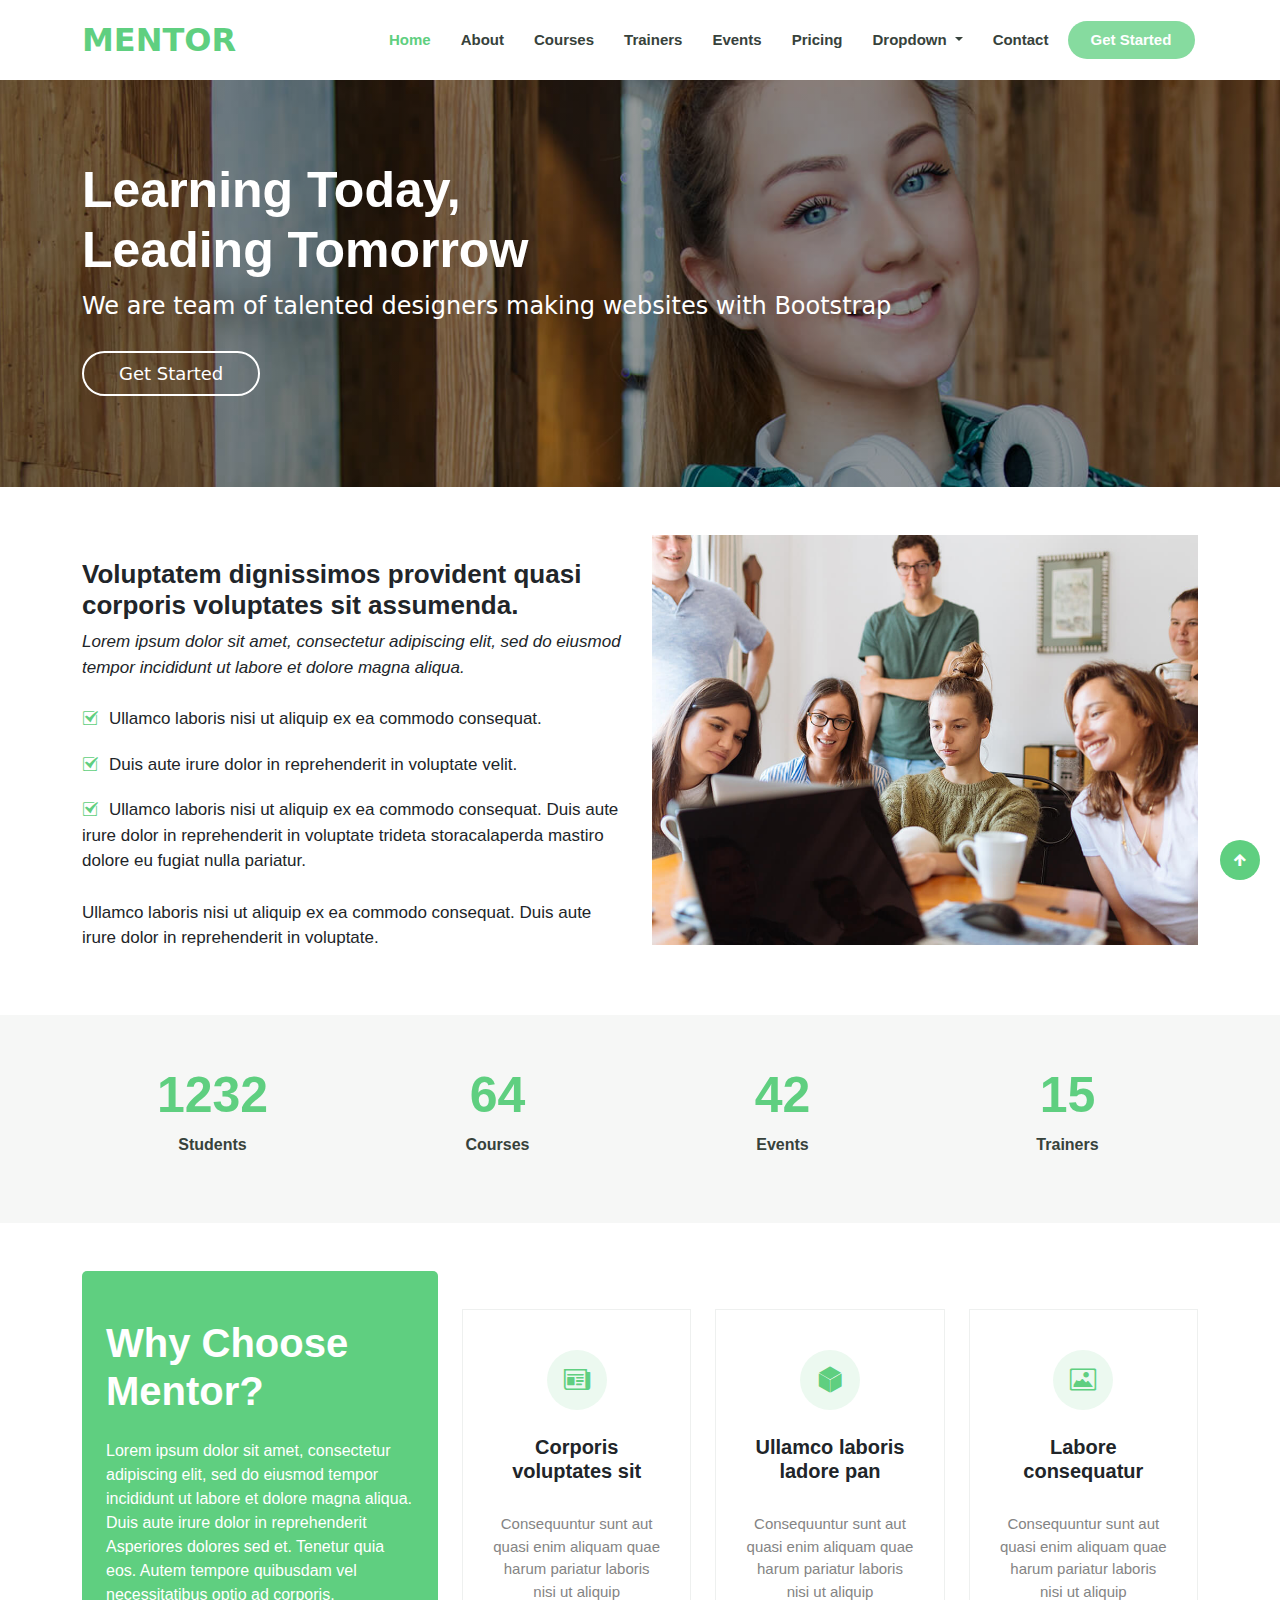
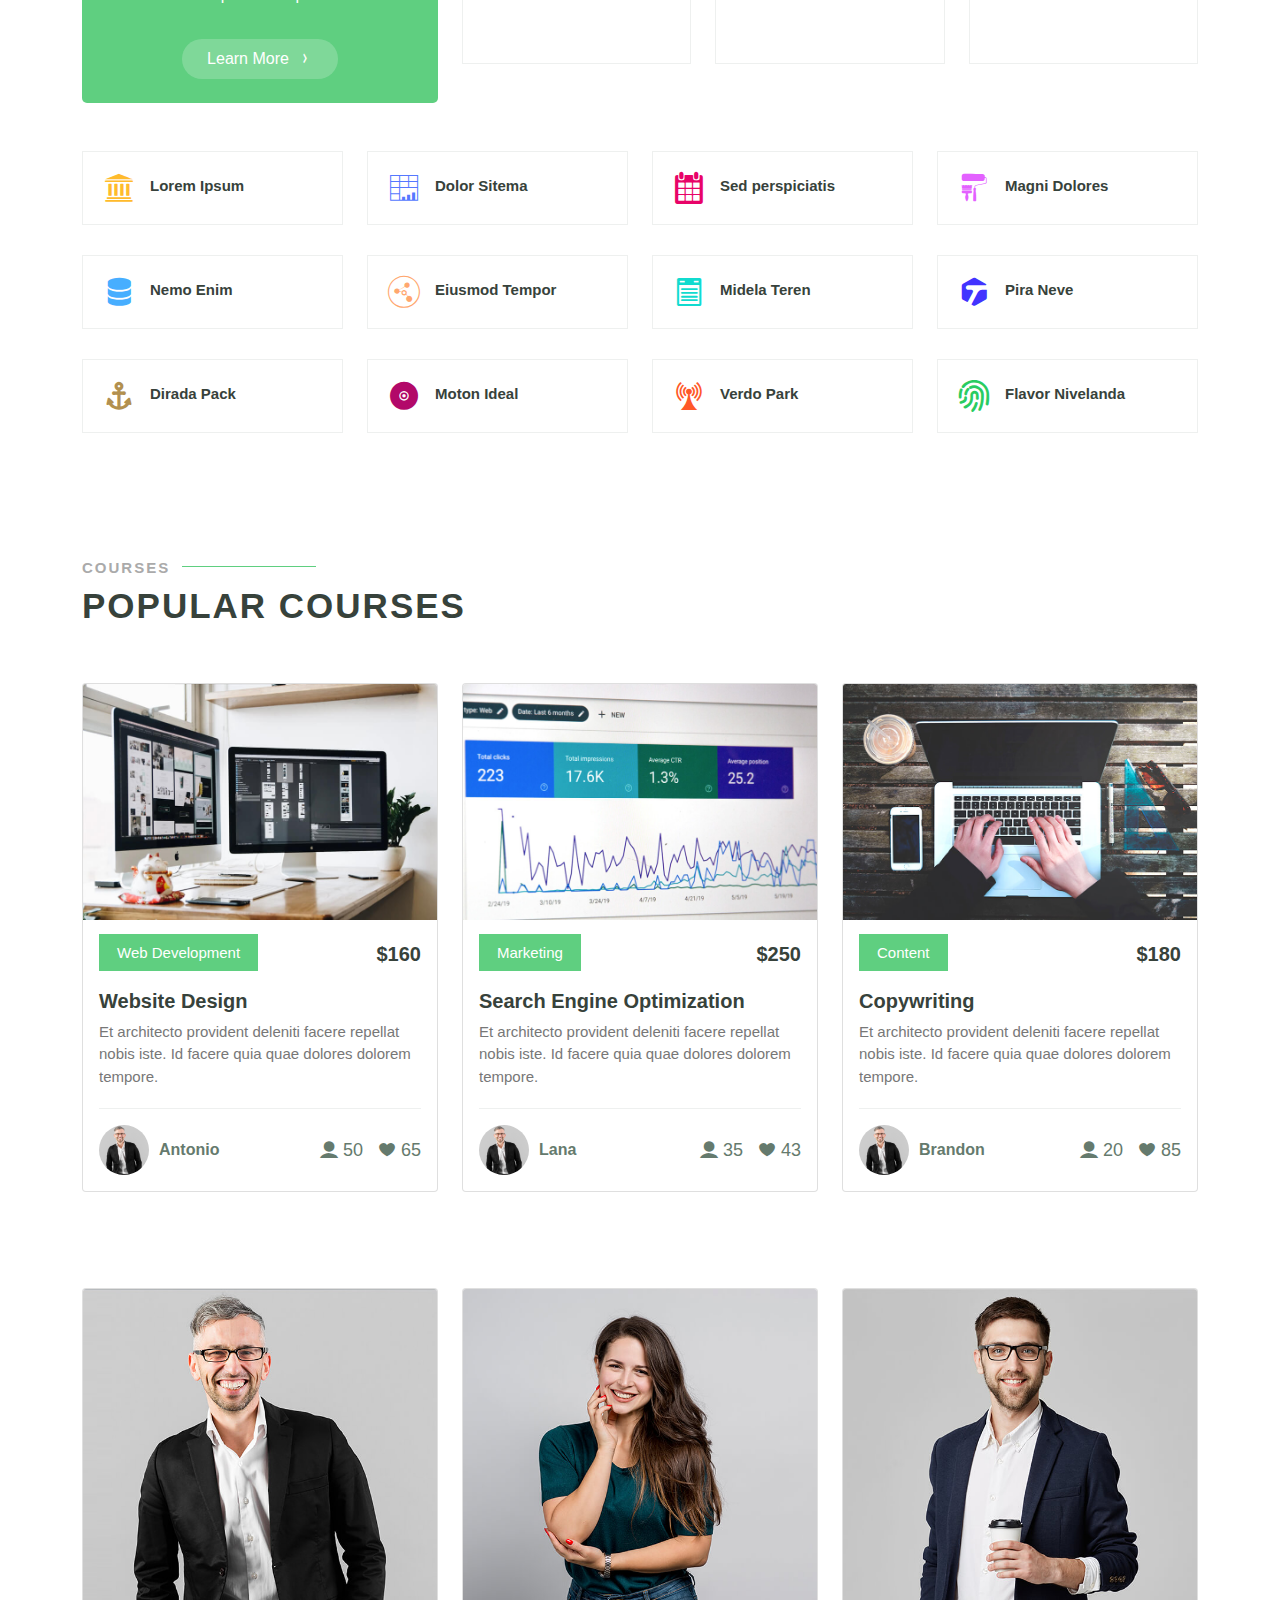
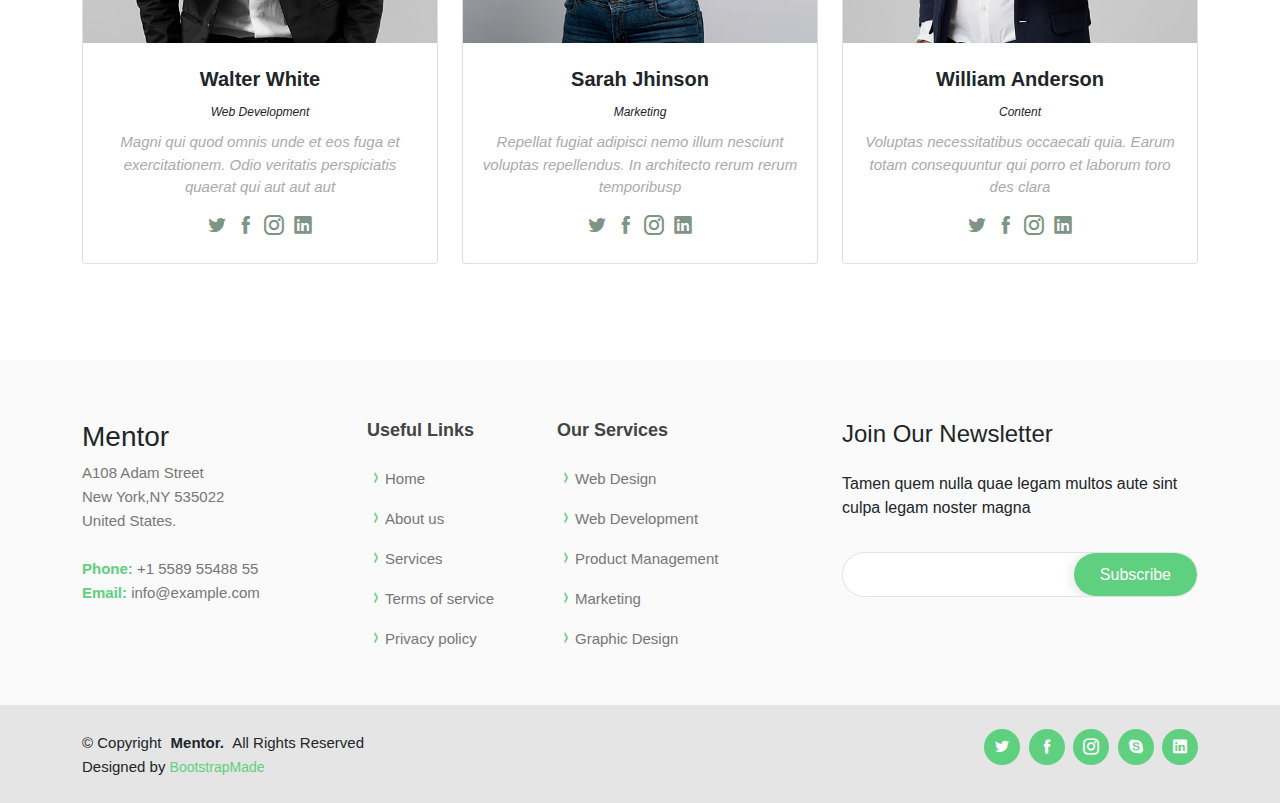
<file: index.html>
<!doctype html>
<html>
<head>
     <title> Mentor Template With Bootstrap</title>
             <!---- meta link ------>
	 <meta charset="UTF-8">
	 <meta name="viewport" content="width=device-width , initial-scale=1.0">
             <!---- favicon link ----->
     <link rel="icon" href="images/favicon.png">
	         <!---- icofont link ----->
	 <link rel="stylesheet" href="icon/icofont.min.css">
	         <!----- bootstrap link ---->
	 <link rel="stylesheet" href="css/bootstrap.min.css">
	         <!----- responsive link ---->
	 <link rel="stylesheet" href="css/responsive.css">
	         <!---- css link ----->
	 <link rel="stylesheet" href="css/main.css">
	 
</head>
<body>

             <!--------- header section start ---------->
  
        <header class="navbar-expand-lg navbar-light bg-white pt-3 pb-3">
			  
			 
				<div class="container">
			  <div class="row">
			  
			     <div class="col-lg-3 logo-name d-flex justify-content-between">
				     <a class="logo fs-2 fw-bolder" href="index.html">MENTOR</a>
					     <div class="nav-btn d-flex justify-content-between">
						    <a class="nav-link get-btn d-block d-md-block d-lg-none" href="courses.html">Get Started</a>
						 
								<button class="navbar-toggler" type="button" data-bs-toggle="collapse" data-bs-target="#navbarNavDropdown" aria-controls="navbarNavDropdown" aria-expanded="false" aria-label="Toggle navigation">
								<span class="navbar-toggler-icon"></span>
								</button>
					     </div>
				 </div>
				 
				 
				 <div class="col-lg-9 d-flex">
				   <div class="collapse navbar-collapse align-items-center" id="navbarNavDropdown">
					 <ul class="navbar-nav">
					
							<li class="nav-item">
							  <a class="nav-link active" aria-current="page" href="index.html">Home</a>
							</li>
							
							<li class="nav-item">
							  <a class="nav-link" href="about.html">About</a>
							</li>
							
							<li class="nav-item">
							  <a class="nav-link" href="courses.html">Courses</a>
							</li>
							
							<li class="nav-item">
							  <a class="nav-link" href="trainers.html">Trainers</a>
							</li>
							
							<li class="nav-item">
							  <a class="nav-link" href="events.html">Events</a>
							</li>
							
							<li class="nav-item">
							  <a class="nav-link" href="pricing.html">Pricing</a>
							</li>
							
							<li class="nav-item dropdown">
							
							    <a class="nav-link dropdown-toggle" href="#" id="navbarDropdownMenuLink"  data-bs-toggle="dropdown" aria-expanded="false">
								Dropdown
							    </a>
							  <ul class="dropdown-menu" aria-labelledby="navbarDropdownMenuLink">
								<li><a class="dropdown-item pb-2" href="#">Dropdown 1</a></li>
								
								<li class="dropdown-in">
								
								<a class="dropdown-item pb-2" href="#">Deep Dropdown <i class="icofont-caret-right ps-4"></i></a>
								   
								   <ul class="sub-dropdown">
										<li><a href="#"> Deep Dropdown 1 </a></li>
										<li><a href="#"> Deep Dropdown 2 </a></li>
										<li><a href="#"> Deep Dropdown 3 </a></li>
										<li><a href="#"> Deep Dropdown 4 </a></li>
										<li><a href="#"> Deep Dropdown 5 </a></li>
								   </ul>
								
								</li>
								
								<li><a class="dropdown-item pb-2" href="#">Dropdown 3</a></li>
								<li><a class="dropdown-item pb-2" href="#">Dropdown 4</a></li>
								<li><a class="dropdown-item pb-2" href="#">Dropdown 5</a></li>
							  </ul>
							  
							</li>
							
							<li class="nav-item">
							  <a class="nav-link" href="contact.html">Contact</a>
							</li>
							
							<li class="nav-item d-lg-block  d-none d-md-none">
							  <a class="nav-link get-btn" href="courses.html">Get Started</a>
							</li>
							
							
							
					 </ul>
				   </div>
				 </div>
				</div>
				</div>
			
			</div>
			
        </header>
		
		
		          <!--------- header section end ---------->
	
	

                <!-------------- banner section start -------------->
				
        <section class="banner-section">
		  
		   <div class="container">
		      <div class="banner-content">
			       <h1>Learning Today,<br>Leading Tomorrow</h1>
				   <p>We are team of talented designers making websites with Bootstrap</p>
				   <a  href="about.html" class="banner-btn"> Get Started </a>
			  </div>
		   </div>
		</section>
		
		        <!-------------- banner section end -------------->
				
				
				
			  <!------------ images-content section start --------->
			  
			  
	    <section class="pt-5 image-content">
		   <div class="container">
		      <div class="row direction">
			     
					 <div class="col-lg-6">
						 <div class="content mt-4">
							 <h3>Voluptatem dignissimos provident quasi corporis voluptates sit assumenda.</h3>
							 <p class="content-italic">Lorem ipsum dolor sit amet, consectetur adipiscing elit, sed do eiusmod tempor incididunt ut labore et dolore magna aliqua.</p>
							 <ul class="img-content-list">
								 <li><i class="icofont-tick-boxed"></i>Ullamco laboris nisi ut aliquip ex ea commodo consequat.</li>
								 <li><i class="icofont-tick-boxed"></i>Duis aute irure dolor in reprehenderit in voluptate velit.</li>
								 <li><i class="icofont-tick-boxed"></i>Ullamco laboris nisi ut aliquip ex ea commodo consequat. Duis aute irure dolor in reprehenderit in voluptate trideta storacalaperda mastiro dolore eu fugiat nulla pariatur.</li>
							 </ul>
							 <p class="last-line">Ullamco laboris nisi ut aliquip ex ea commodo consequat. Duis aute irure dolor in reprehenderit in voluptate.</p>
						 </div>
					 </div>
				 
					 <div class="col-lg-6">
						<div class="image-box">
							<img src="images/dis.jpg" class="img-fluid" alt="images-content-images">
						</div>
					 </div>
				 
			  </div>
		   </div>
		<section>
			  
			  
			  
			  <!------------ images-content section end --------->
			  
			  
			  
			 <!--------- rating section start --------->
			 
	
	<section class="mt-5 mb-5 rating-section">
	    <div class="container">
		    <div class="row">
			
			    <div class="col-6 col-lg-3">
				     <div class="rating-box">
					    <h2>1232</h2>
						<p>Students</p>
					 </div>
				</div>
				
				
				<div class="col-6 col-lg-3">
				     <div class="rating-box">
					    <h2>64</h2>
						<p>Courses</p>
					 </div>
				</div>
				
				<div class="col-6 col-lg-3">
				     <div class="rating-box">
					    <h2>42</h2>
						<p>Events</p>
					 </div>
				</div>
				
				<div class="col-6 col-lg-3">
				     <div class="rating-box">
					    <h2>15</h2>
						<p>Trainers</p>
					 </div>
				</div>
				
			</div>
		</div>
	</section>
			 
			 <!--------- rating section end --------->
			 
			 
			 
			 
			 <!------------- details section start ------------->
			 
	
	<section class="details-section">
	    <div class="container">
		    <div class="row">
			
			    <div class="col-lg-4">
				    <div class="main-box pt-5 pb-4 ps-4 pe-4">
					    <h2 class="text-white fs-1 fw-bold">Why Choose Mentor?</h2>
						<p class="text-white pt-3">Lorem ipsum dolor sit amet, consectetur adipiscing elit, sed do eiusmod tempor incididunt ut labore et dolore magna aliqua. Duis aute irure dolor in reprehenderit Asperiores dolores sed et. Tenetur quia eos. Autem tempore quibusdam vel necessitatibus optio ad corporis.</p>
						<div class="details-btn text-center pt-3">
						   <a href="courses.html" class="fs-6 text-center">Learn More<i class="icofont-curved-right ps-2"></i></a>
						</div>
					</div>
				</div>
				
				<div class="col-lg-8 d-flex align-items-center mt-4">
				  <div class="second-box-down">
    				<div class="row">
					
					   <div class="col-lg-4 mb-4">
								  <div class="second-box mb-4">
									  <i class="icofont-newspaper"></i>
									  <h5>Corporis voluptates sit</h5>
									  <p>Consequuntur sunt aut quasi enim aliquam quae harum pariatur laboris nisi ut aliquip</p>
								  </div>
						   </div>
						   
						   <div class="col-lg-4 mb-4">
								  <div class="second-box mb-4">
									  <i class="icofont-cube"></i>
									  <h5>Ullamco laboris ladore pan</h5>
									  <p>Consequuntur sunt aut quasi enim aliquam quae harum pariatur laboris nisi ut aliquip</p>
								  </div>
						   </div>
						   
						   <div class="col-lg-4 mb-4">
								  <div class="second-box mb-4">
									  <i class="icofont-image"></i>
									  <h5>Labore consequatur</h5>
									  <p>Consequuntur sunt aut quasi enim aliquam quae harum pariatur laboris nisi ut aliquip</p>
								  </div>
						   </div>
						   
					   </div>
					</div>
				</div>
				
				
			</div>
		</div>
	</section>
  
  
            <!------------- details section end ------------->
			
			
			
			
			<!------------- trading section start ------------->
			
			
	<section class="trading-section pt-5 pb-5">
	   <div class="container">
	      <div class="row">
		           <!--- line-1 ---->
		     <div class="col-md-4 col-lg-3">
			     <div class="trading-box d-flex align-items-center">
				    <i class="icofont-institution" style="color: #ffbb2c;"></i>
					<h5><a href="#">Lorem Ipsum</a></h5>
				 </div>
			 </div>
			 
			 <div class="col-md-4 col-lg-3">
			     <div class="trading-box d-flex align-items-center">
				    <i class="icofont-spreadsheet" style="color: #5578ff;"></i>
					<h5><a href="#">Dolor Sitema</a></h5>
				 </div>
			 </div>
			 
			 <div class="col-md-4 col-lg-3">
			     <div class="trading-box d-flex align-items-center">
				    <i class="icofont-ui-calendar" style="color:#e80368;"></i>
					<h5><a href="#">Sed perspiciatis</a></h5>
				 </div>
			 </div>
			 
			 <div class="col-md-4 col-lg-3">
			     <div class="trading-box d-flex align-items-center">
				    <i class="icofont-paint-brush" style="color:#e361ff;"></i>
					<h5><a href="#">Magni Dolores</a></h5>
				 </div>
			 </div>
			 
			      <!--- line-2 ---->
				  
			 <div class="col-md-4 col-lg-3">
			     <div class="trading-box d-flex align-items-center">
				    <i class="icofont-database" style="color:#47aeff;"></i>
					<h5><a href="#">Nemo Enim</a></h5>
				 </div>
			 </div>
			 
			 <div class="col-md-4 col-lg-3">
			     <div class="trading-box d-flex align-items-center">
				    <i class="icofont-chart-radar-graph" style="color:#ffa76e;"></i>
					<h5><a href="#">Eiusmod Tempor</a></h5>
				 </div>
			 </div>
			 
			 <div class="col-md-4 col-lg-3">
			     <div class="trading-box d-flex align-items-center">
				    <i class="icofont-list" style="color:#11dbcf;"></i>
					<h5><a href="#">Midela Teren</a></h5>
				 </div>
			 </div>
			 
			 <div class="col-md-4 col-lg-3">
			     <div class="trading-box d-flex align-items-center">
				    <i class="icofont-tagged" style="color:#4233ff;"></i>
					<h5><a href="#">Pira Neve</a></h5>
				 </div>
			 </div>
			 
			       <!--- line-3 ---->
				   
		     <div class="col-md-4 col-lg-3">
			     <div class="trading-box d-flex align-items-center">
				    <i class="icofont-anchor" style="color:#b2904f;"></i>
					<h5><a href="#">Dirada Pack</a></h5>
				 </div>
			 </div>
			 
			 <div class="col-md-4 col-lg-3">
			     <div class="trading-box d-flex align-items-center">
				    <i class="icofont-disc" style="color:#b20969;"></i>
					<h5><a href="#">Moton Ideal</a></h5>
				 </div>
			 </div>
			 
			 <div class="col-md-4 col-lg-3">
			     <div class="trading-box d-flex align-items-center">
				    <i class="icofont-network-tower" style="color:#ff5828;"></i>
					<h5><a href="#">Verdo Park</a></h5>
				 </div>
			 </div>
			 
			 <div class="col-md-4 col-lg-3">
			     <div class="trading-box d-flex align-items-center">
				    <i class="icofont-finger-print" style="color:#29cc61;"></i>
					<h5><a href="#">Flavor Nivelanda</a></h5>
				 </div>
			 </div>
			 
		  </div>
	   </div>
	</section>
			
			
			<!------------- trading section end ------------->
			
			
			
			    <!----------- course section start -------->
				
    
	<section class="pt-5 pb-5 course-section">
	   <div class="container">
	      <div class="row">
		  
		     <div class="col-12 col-lg-12">
			    <div class="course-title">
				  <h6>courses</h6>
				  <div class="course-line"></div>
				  <h2>popular courses</h2>
				</div>
			 </div>
			 
			 <div class="col-md-6 col-lg-4 pt-5">
			    <div class="card">
				   <img src="images/course/course-1.jpg" class="card-img-top" alt="course-img">
					   <div class="card-body">
					        <div class="card-body-section d-flex justify-content-between align-items-center mb-3">
							   <h4><a href="#">Web Development</a></h4>
							   <span class="number">$160</span>
							</div>
							<h5 class="card-body-section-btn"><a href="#">Website Design</a></h5>
							<p class="card-body-section-para">Et architecto provident deleniti facere repellat nobis iste. Id facere quia quae dolores dolorem tempore.</p>
							<div class="card-end d-flex justify-content-between align-items-center">
							   <div class="card-end-img d-flex align-items-center">
							       <img src="images/course/course-trainer1.jpg" class="img-fluid">
								   <span>Antonio</span>
							   </div>
							   <div class="card-end-icon d-flex align-items-center">
							      <i class="icofont-ui-user"></i>
								     <span>50</span>
								  <i class="icofont-heart"></i>
								      <span>65</span>
							   </div>
							</div>
					   </div>
				</div>
			 </div>
			 
			 			 <div class="col-md-6 col-lg-4 pt-5">
			    <div class="card">
				   <img src="images/course/course-2.jpg" class="card-img-top" alt="course-img">
					   <div class="card-body">
					        <div class="card-body-section d-flex justify-content-between align-items-center mb-3">
							   <h4><a href="#">Marketing</a></h4>
							   <span class="number">$250</span>
							</div>
							<h5 class="card-body-section-btn"><a href="#">Search Engine Optimization</a></h5>
							<p class="card-body-section-para">Et architecto provident deleniti facere repellat nobis iste. Id facere quia quae dolores dolorem tempore.</p>
							<div class="card-end d-flex justify-content-between align-items-center">
							   <div class="card-end-img d-flex align-items-center">
							       <img src="images/course/course-trainer1.jpg" class="img-fluid">
								   <span>Lana</span>
							   </div>
							   <div class="card-end-icon d-flex align-items-center">
							      <i class="icofont-ui-user"></i>
								     <span>35</span>
								  <i class="icofont-heart"></i>
								      <span>43</span>
							   </div>
							</div>
					   </div>
				</div>
			 </div>
			 
			 			 <div class="col-md-6 col-lg-4 pt-5">
			    <div class="card">
				   <img src="images/course/course-3.jpg" class="card-img-top" alt="course-img">
					   <div class="card-body">
					        <div class="card-body-section d-flex justify-content-between align-items-center mb-3">
							   <h4><a href="#">Content</a></h4>
							   <span class="number">$180</span>
							</div>
							<h5 class="card-body-section-btn"><a href="#">Copywriting</a></h5>
							<p class="card-body-section-para">Et architecto provident deleniti facere repellat nobis iste. Id facere quia quae dolores dolorem tempore.</p>
							<div class="card-end d-flex justify-content-between align-items-center">
							   <div class="card-end-img d-flex align-items-center">
							       <img src="images/course/course-trainer1.jpg" class="img-fluid">
								   <span>Brandon</span>
							   </div>
							   <div class="card-end-icon d-flex align-items-center">
							      <i class="icofont-ui-user"></i>
								     <span>20</span>
								  <i class="icofont-heart"></i>
								      <span>85</span>
							   </div>
							</div>
					   </div>
				</div>
			 </div>
			 
		  </div>
	   </div>
	</section>
				
				
				
				<!----------- course section end -------->
				
				
				
			<!----------- trainer section start --------------->
			
	<section class="trainer-section">
	   <div class="container">
	      <div class="row">
		  
		      <div class="col-md-6 col-lg-4 mt-5 mb-5">
			      <div class="card">
					  <img src="images/trainers/trainer-1.jpg" class="card-img-top" alt="trainers-images">
					  <div class="card-body text-center">
						 <h5 class="mt-2">Walter White</h5>
						 <span>Web Development</span>
						 <p class="pt-2">Magni qui quod omnis unde et eos fuga et exercitationem. Odio veritatis perspiciatis quaerat qui aut aut aut</p>
						   
						   <div class="trainer-link mb-2">
						      <a href="#"><i class="icofont-twitter"></i></a>
							  <a href="#"><i class="icofont-facebook"></i></a>
							  <a href="#"><i class="icofont-instagram"></i></a>
							  <a href="#"><i class="icofont-linkedin"></i></a>
						   </div>
					  </div>
				  </div>
			  </div>
			  
			  <div class="col-md-6 col-lg-4 mt-5">
			      <div class="card">
					  <img src="images/trainers/trainer-2.jpg" class="card-img-top" alt="trainers-images">
					  <div class="card-body text-center">
						 <h5 class="mt-2">Sarah Jhinson</h5>
						 <span>Marketing</span>
						 <p class="pt-2">Repellat fugiat adipisci nemo illum nesciunt voluptas repellendus. In architecto rerum rerum temporibusp</p>
						   
						   <div class="trainer-link mb-2">
						      <a href="#"><i class="icofont-twitter"></i></a>
							  <a href="#"><i class="icofont-facebook"></i></a>
							  <a href="#"><i class="icofont-instagram"></i></a>
							  <a href="#"><i class="icofont-linkedin"></i></a>
						   </div>
					  </div>
				  </div>
			  </div>
			  
			  <div class="col-md-6 col-lg-4 mt-5">
			      <div class="card">
					  <img src="images/trainers/trainer-3.jpg" class="card-img-top" alt="trainers-images">
					  <div class="card-body text-center">
						 <h5 class="mt-2">William Anderson</h5>
						 <span>Content</span>
						 <p class="pt-2">Voluptas necessitatibus occaecati quia. Earum totam consequuntur qui porro et laborum toro des clara</p>
						   
						   <div class="trainer-link mb-2">
						      <a href="#"><i class="icofont-twitter"></i></a>
							  <a href="#"><i class="icofont-facebook"></i></a>
							  <a href="#"><i class="icofont-instagram"></i></a>
							  <a href="#"><i class="icofont-linkedin"></i></a>
						   </div>
					  </div>
				  </div>
			  </div>
			  
		  </div>
	   </div>
	</section>
			
			
			<!----------- trainer section end --------------->
			
			
			     <!-------- footer section start -------->
				 
				 
	
	<footer class="footer-section mt-5">
	   <div class="container">
	      <div class="row">
		  
		     <div class="col-md-6 col-lg-3">
				     <div class="main-details">
					     <h3>Mentor</h3>
						 <p> A108 Adam Street <br> New York,NY 535022 <br> United States. <br><br> 
						 <strong>Phone:</strong> +1 5589 55488 55<br>
						 <strong>Email:</strong>  info@example.com
						 </p>
					 </div>
				</div>
				
				    <!--- useful links -->
					
				<div class="col-md-6 col-lg-2">
				     <div class="useful-links">
					     <h4> Useful Links </h4>
						 <ul class="useful-links-list lh-5">
						     <li><i class="icofont-curved-right"><a href="#">Home</a></i></li>
							 <li><i class="icofont-curved-right"><a href="#">About us</a></i></li>
							 <li><i class="icofont-curved-right"><a href="#">Services</a></i></li>
							 <li><i class="icofont-curved-right"><a href="#">Terms of service</a></i></li>
							 <li><i class="icofont-curved-right"><a href="#">Privacy policy</a></i></li>
						 </ul>
					 </div>
				</div>
				
				    <!--- our services -->
					
				<div class="col-md-6 col-lg-3">
				     <div class="our-services">
					     <h4> Our Services </h4>
						 <ul class="our-services-list">
						     <li><i class="icofont-curved-right"><a href="#">Web Design</a></i></li>
							 <li><i class="icofont-curved-right"><a href="#">Web Development</a></i></li>
							 <li><i class="icofont-curved-right"><a href="#">Product Management</a></i></li>
							 <li><i class="icofont-curved-right"><a href="#">Marketing</a></i></li>
							 <li><i class="icofont-curved-right"><a href="#">Graphic Design</a></i></li>
						 </ul>
					 </div>
				</div>
				
				  <!--- subscribe -->
				 

                				 
				<div class="col-md-6 col-lg-4">
				     <div class="subscribe">
					     <h4> Join Our Newsletter </h4>
						 <p class="pt-3 pb-3 fs-6"> Tamen quem nulla quae legam multos aute sint culpa legam noster magna </p>
						 
						 <form class="sub-btn">
						     <input type="email" id="email" name="email" required>
							 <button>Subscribe</button>
						 </form>
						 
					 </div>
				</div>
				
				
		  </div>
	   </div>
	</footer>
				 
				 
				 
				 <!-------- footer section end -------->
				 
				 
			         <!------------- copyright section start ---------->
					 
					 
	<section class="copyright pt-4 pb-4">
	    <div class="container">
		   <div class="row">
		   
		      <div class="col-md-7 col-lg-9"> 
			      <div class="rights-details">
				      © Copyright <span>Mentor.</span> All Rights Reserved
				  </div>
				  <div class="rights-link">
				       Designed by <a href="#">BootstrapMade</a>
				  </div>
			  </div>
			  
			  <div class="col-md-5 col-lg-3">
			      <div class="end-link">
				     <a href="#"><i class="icofont-twitter"></i></a>
					 <a href="#"><i class="icofont-facebook"></i></a>
					 <a href="#"><i class="icofont-instagram"></i></a>
					 <a href="#"><i class="icofont-skype"></i></a>
					 <a href="#"><i class="icofont-linkedin"></i></a>
				  </div>
				  
			  
			      <!---- arrow ---->
				  
			  <div class="arrow">
			     <a href="#"><i class="icofont-arrow-up"></i></a>
			  </div>
			  </div>
			  
		  </div>
		</div>
	</section>


                    <!------------- copyright section end ------------>	
    
     
	 
	          
			  
			  
			  
  
			  
			  
			  
			  
	<script src="js/bootstrap.bundle.min.js"> </script>		  
</body>
</html>
</file>
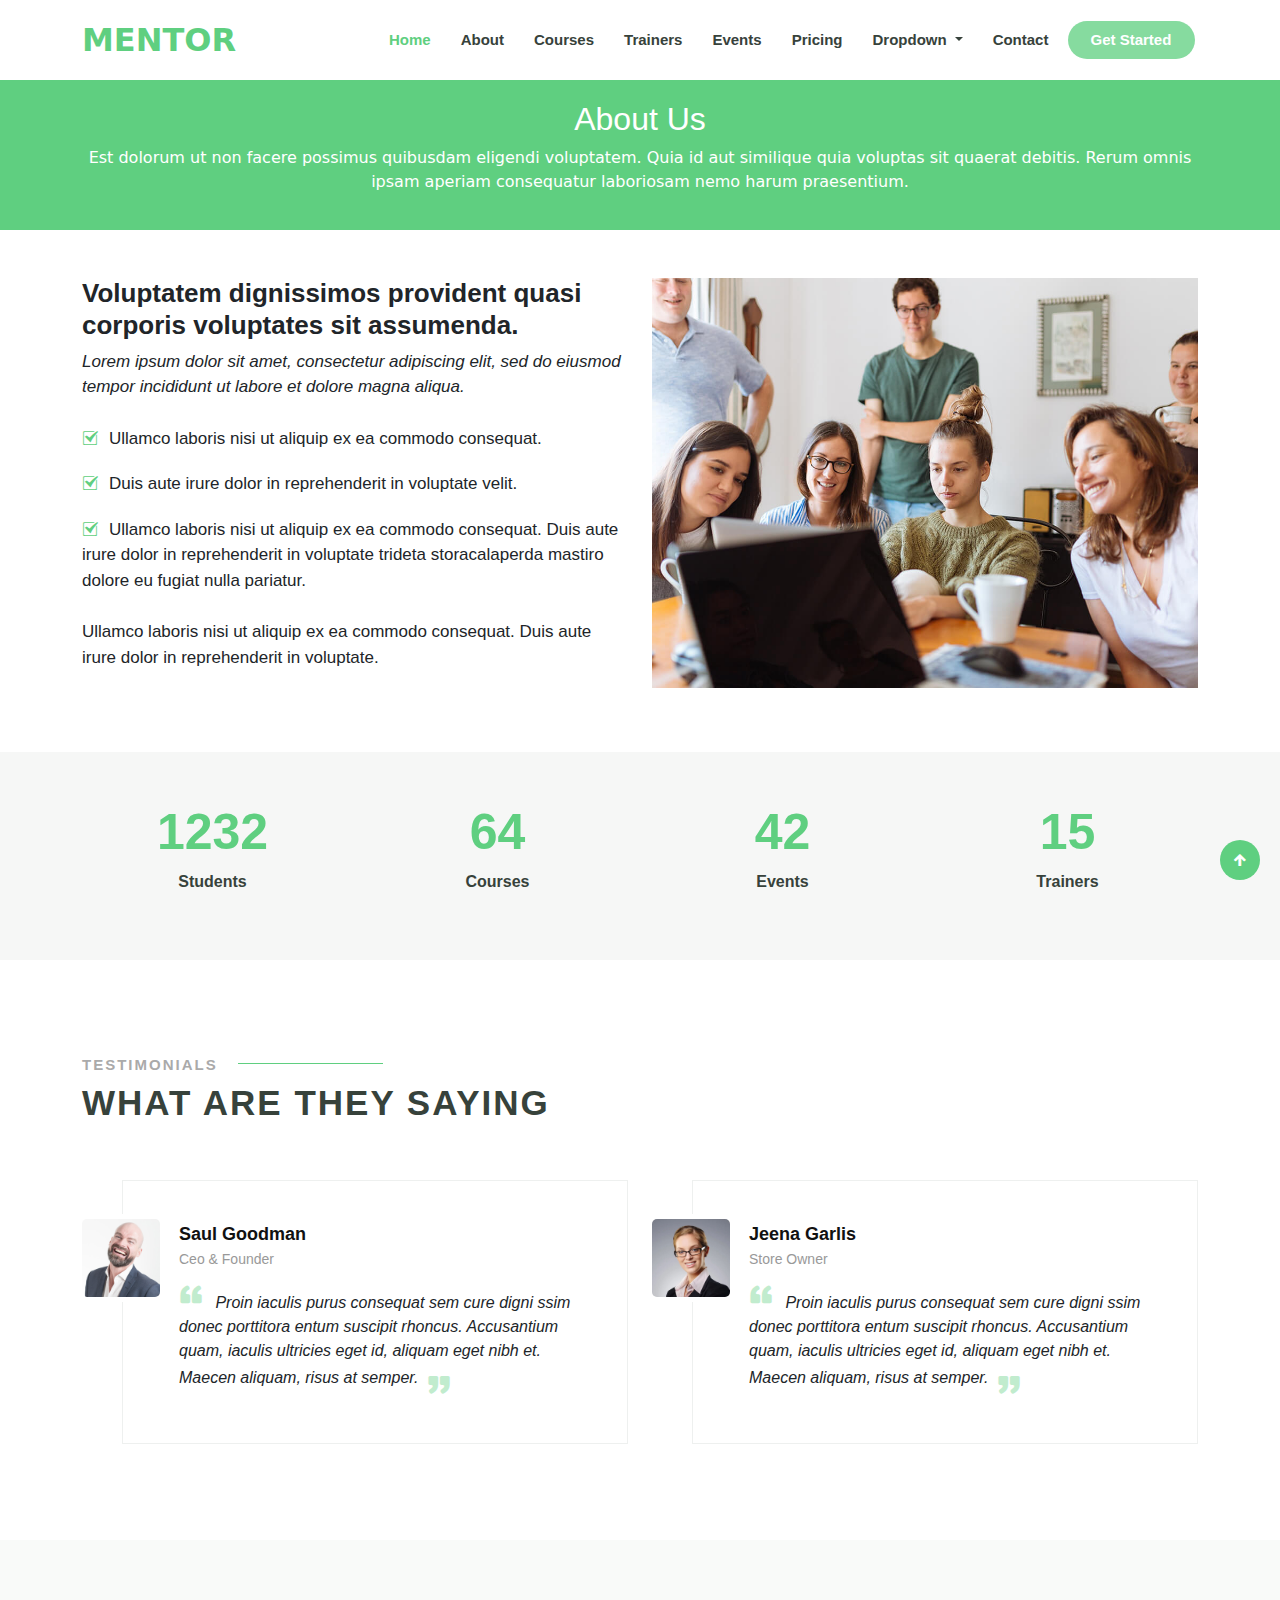
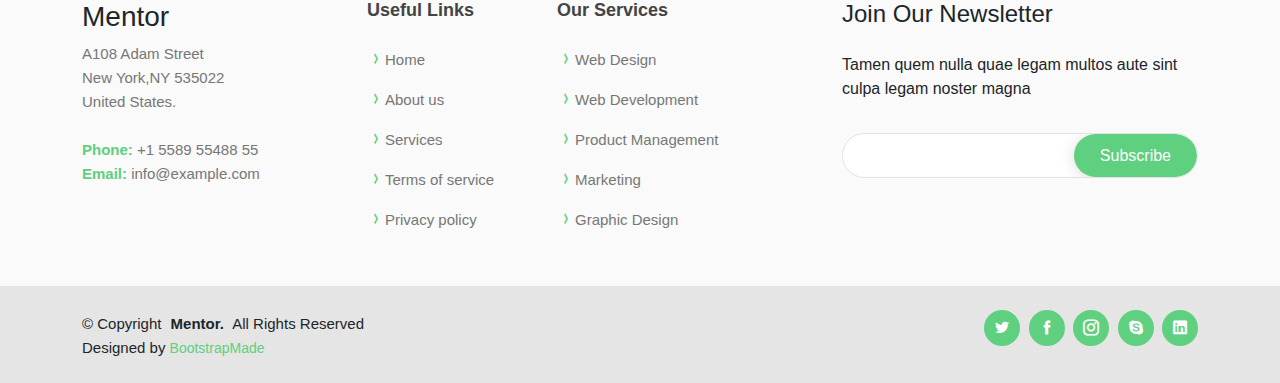
<file: about.html>
<!doctype html>
<html>
<head>
     <title> Mentor Template With Bootstrap</title>
             <!---- meta link ------>
	 <meta charset="UTF-8">
	 <meta name="viewport" content="width=device-width , initial-scale=1.0">
             <!---- favicon link ----->
     <link rel="icon" href="images/favicon.png">
	         <!---- icofont link ----->
	 <link rel="stylesheet" href="icon/icofont.min.css">
	         <!----- bootstrap link ---->
	 <link rel="stylesheet" href="css/bootstrap.min.css">
	         <!----- responsive link ---->
	 <link rel="stylesheet" href="css/responsive.css">
	         <!---- css link ----->
	 <link rel="stylesheet" href="css/main.css">
	 
</head>
<body>

             <!--------- header section start ---------->
  
        <header class="navbar-expand-lg navbar-light bg-white pt-3 pb-3">
			  
			 
				<div class="container">
			  <div class="row">
			  
			     <div class="col-lg-3 logo-name d-flex justify-content-between">
				     <a class="logo fs-2 fw-bolder" href="index.html">MENTOR</a>
					      <div class="nav-btn d-flex justify-content-between">
						    <a class="nav-link get-btn d-block d-md-block d-lg-none" href="courses.html">Get Started</a>
						 
								<button class="navbar-toggler" type="button" data-bs-toggle="collapse" data-bs-target="#navbarNavDropdown" aria-controls="navbarNavDropdown" aria-expanded="false" aria-label="Toggle navigation">
								<span class="navbar-toggler-icon"></span>
								</button>
					     </div>
				 </div>
				 
				 
				 <div class="col-lg-9 d-flex">
				   <div class="collapse navbar-collapse align-items-center" id="navbarNavDropdown">
					 <ul class="navbar-nav">
					
							<li class="nav-item">
							  <a class="nav-link active" aria-current="page" href="index.html">Home</a>
							</li>
							
							<li class="nav-item">
							  <a class="nav-link" href="about.html">About</a>
							</li>
							
							<li class="nav-item">
							  <a class="nav-link" href="courses.html">Courses</a>
							</li>
							
							<li class="nav-item">
							  <a class="nav-link" href="trainers.html">Trainers</a>
							</li>
							
							<li class="nav-item">
							  <a class="nav-link" href="events.html">Events</a>
							</li>
							
							<li class="nav-item">
							  <a class="nav-link" href="pricing.html">Pricing</a>
							</li>
							
							<li class="nav-item dropdown">
							
							    <a class="nav-link dropdown-toggle" href="#" id="navbarDropdownMenuLink"  data-bs-toggle="dropdown" aria-expanded="false">
								Dropdown
							    </a>
							  <ul class="dropdown-menu" aria-labelledby="navbarDropdownMenuLink">
								<li><a class="dropdown-item pb-2" href="#">Dropdown 1</a></li>
								
								<li class="dropdown-in">
								
								<a class="dropdown-item pb-2" href="#">Deep Dropdown <i class="icofont-caret-right ps-4"></i></a>
								   
								   <ul class="sub-dropdown">
										<li><a href="#"> Deep Dropdown 1 </a></li>
										<li><a href="#"> Deep Dropdown 2 </a></li>
										<li><a href="#"> Deep Dropdown 3 </a></li>
										<li><a href="#"> Deep Dropdown 4 </a></li>
										<li><a href="#"> Deep Dropdown 5 </a></li>
								   </ul>
								
								</li>
								
								<li><a class="dropdown-item pb-2" href="#">Dropdown 3</a></li>
								<li><a class="dropdown-item pb-2" href="#">Dropdown 4</a></li>
								<li><a class="dropdown-item pb-2" href="#">Dropdown 5</a></li>
							  </ul>
							  
							</li>
							
							<li class="nav-item">
							  <a class="nav-link" href="contact.html">Contact</a>
							</li>
							
							<li class="nav-item d-lg-block  d-none d-md-none">
							  <a class="nav-link get-btn" href="courses.html">Get Started</a>
							</li>
							
							
							
					 </ul>
				   </div>
				 </div>
				</div>
				</div>
			
			</div>
			
        </header>
		
		
		          <!--------- header section end ---------->
				  
				  
				  
		

            <!--------- about section start --------------------> 
			
			
			
	<section class="about-in" id="about-in">
				<div class="container">
				   <div class="about-in-title">
						   <h4> About Us </h4>
						   <p>Est dolorum ut non facere possimus quibusdam eligendi voluptatem. Quia id aut similique quia voluptas sit quaerat debitis. Rerum omnis ipsam aperiam consequatur laboriosam nemo harum praesentium.</p>
				   </div> 
				</div>
	</section>
	
	
	
	
	<section class="pt-5 image-content">
		   <div class="container">
		      <div class="row direction">
			     
					 <div class="col-lg-6">
						 <div class="content">
							 <h3>Voluptatem dignissimos provident quasi corporis voluptates sit assumenda.</h3>
							 <p class="content-italic">Lorem ipsum dolor sit amet, consectetur adipiscing elit, sed do eiusmod tempor incididunt ut labore et dolore magna aliqua.</p>
							 <ul class="img-content-list">
								 <li><i class="icofont-tick-boxed"></i>Ullamco laboris nisi ut aliquip ex ea commodo consequat.</li>
								 <li><i class="icofont-tick-boxed"></i>Duis aute irure dolor in reprehenderit in voluptate velit.</li>
								 <li><i class="icofont-tick-boxed"></i>Ullamco laboris nisi ut aliquip ex ea commodo consequat. Duis aute irure dolor in reprehenderit in voluptate trideta storacalaperda mastiro dolore eu fugiat nulla pariatur.</li>
							 </ul>
							 <p class="last-line">Ullamco laboris nisi ut aliquip ex ea commodo consequat. Duis aute irure dolor in reprehenderit in voluptate.</p>
						 </div>
					 </div>
				 
					 <div class="col-lg-6">
						<div class="image-box mb-3">
							<img src="images/dis.jpg" class="img-fluid" alt="images-content-images">
						</div>
					 </div>
				 
			  </div>
		   </div>
		<section>
		
		
		
		
	<section class="mt-5 mb-5 rating-section">
	    <div class="container">
		    <div class="row">
			
			    <div class="col-lg-3 col-6">
				     <div class="rating-box">
					    <h2>1232</h2>
						<p>Students</p>
					 </div>
				</div>
				
				
				<div class="col-lg-3 col-6">
				     <div class="rating-box">
					    <h2>64</h2>
						<p>Courses</p>
					 </div>
				</div>
				
				<div class="col-lg-3 col-6">
				     <div class="rating-box">
					    <h2>42</h2>
						<p>Events</p>
					 </div>
				</div>
				
				<div class="col-lg-3 col-6">
				     <div class="rating-box">
					    <h2>15</h2>
						<p>Trainers</p>
					 </div>
				</div>
				
			</div>
		</div>
	</section>
	
	       <!------ testimoials ----->
	
	<section class="pt-5 pb-5 testimonials-section">
	   <div class="container">
	      <div class="row">
		  
		     <div class="col-lg-12">
			    <div class="testimonials-title">
				  <h6>testimonials</h6>
				  <div class="testimonials-line"></div>
				  <h2>what are they saying</h2>
				</div>
			 </div>
			 
			 
			         <!---- box-1 ---->
			 
			<div class="col-lg-6 mt-5">
			   <div class="testi-box">
			        <div class="testi-box-content">
					    <img src="images/about/testimonials-1.jpg" alt="testimoials-image">
						<h3>Saul Goodman</h3>
						<h4>Ceo & Founder </h4>
						<p class="fst-italic"> <i class="icofont-quote-left"></i> Proin iaculis purus consequat sem cure digni ssim donec porttitora entum suscipit rhoncus. Accusantium quam, iaculis ultricies eget id, aliquam eget nibh et. Maecen aliquam, risus at semper.<i class="icofont-quote-right"></i> </p>
					</div>
			   </div>
			</div>
			         <!---- box-2 ---->
			<!--<div class="col-lg-6 mt-5">
			   <div class="testi-box">
			        <div class="testi-box-content">
					    <img src="images/about/testimonials-2.jpg" alt="testimoials-image">
						<h3>Sara Wilsson</h3>
						<h4>Designer</h4>
						<p class="fst-italic"> <i class="icofont-quote-left"></i> Proin iaculis purus consequat sem cure digni ssim donec porttitora entum suscipit rhoncus. Accusantium quam, iaculis ultricies eget id, aliquam eget nibh et. Maecen aliquam, risus at semper.<i class="icofont-quote-right"></i> </p>
					</div>
			   </div>
			</div>-->
			         <!---- box-3 ---->
			<div class="col-lg-6 mt-5">
			   <div class="testi-box">
			        <div class="testi-box-content">
					    <img src="images/about/testimonials-3.jpg" alt="testimoials-image">
						<h3>Jeena Garlis</h3>
						<h4>Store Owner </h4>
						<p class="fst-italic"> <i class="icofont-quote-left"></i> Proin iaculis purus consequat sem cure digni ssim donec porttitora entum suscipit rhoncus. Accusantium quam, iaculis ultricies eget id, aliquam eget nibh et. Maecen aliquam, risus at semper.<i class="icofont-quote-right"></i> </p>
					</div>
			   </div>
			</div>
			         <!---- box-4 ---->
			<!--<div class="col-lg-6 mt-5">
			   <div class="testi-box">
			        <div class="testi-box-content">
					    <img src="images/about/testimonials-4.jpg" alt="testimoials-image">
						<h3>Matt Brandon</h3>
						<h4>Freelancer </h4>
						<p class="fst-italic"> <i class="icofont-quote-left"></i> Proin iaculis purus consequat sem cure digni ssim donec porttitora entum suscipit rhoncus. Accusantium quam, iaculis ultricies eget id, aliquam eget nibh et. Maecen aliquam, risus at semper.<i class="icofont-quote-right"></i> </p>
					</div>
			   </div>
			</div>-->
			         <!---- box-5 ---->
			<!--<div class="col-lg-6 mt-5">
			   <div class="testi-box">
			        <div class="testi-box-content">
					    <img src="images/about/testimonials-5.jpg" alt="testimoials-image">
						<h3>John Larson</h3>
						<h4>Entrepreneur </h4>
						<p class="fst-italic"> <i class="icofont-quote-left"></i> Proin iaculis purus consequat sem cure digni ssim donec porttitora entum suscipit rhoncus. Accusantium quam, iaculis ultricies eget id, aliquam eget nibh et. Maecen aliquam, risus at semper.<i class="icofont-quote-right"></i> </p>
					</div>
			   </div>
			</div>-->
			 
			 
			 
								 
			 
		  </div>
	   </div>
	</section>
	

              <!--------- about section end -------------------->
			  
			  
			  
			  
			  
			  
	
			  
			  
			
			
			     <!-------- footer section start -------->
				 
				 
	
	<footer class="footer-section mt-5">
	   <div class="container">
	      <div class="row">
		  
		     <div class="col-md-6 col-lg-3">
				     <div class="main-details">
					     <h3>Mentor</h3>
						 <p> A108 Adam Street <br> New York,NY 535022 <br> United States. <br><br> 
						 <strong>Phone:</strong> +1 5589 55488 55<br>
						 <strong>Email:</strong>  info@example.com
						 </p>
					 </div>
				</div>
				
				    <!--- useful links -->
					
				<div class="col-md-6 col-lg-2">
				     <div class="useful-links">
					     <h4> Useful Links </h4>
						 <ul class="useful-links-list lh-5">
						     <li><i class="icofont-curved-right"><a href="#">Home</a></i></li>
							 <li><i class="icofont-curved-right"><a href="#">About us</a></i></li>
							 <li><i class="icofont-curved-right"><a href="#">Services</a></i></li>
							 <li><i class="icofont-curved-right"><a href="#">Terms of service</a></i></li>
							 <li><i class="icofont-curved-right"><a href="#">Privacy policy</a></i></li>
						 </ul>
					 </div>
				</div>
				
				    <!--- our services -->
					
				<div class="col-md-6 col-lg-3">
				     <div class="our-services">
					     <h4> Our Services </h4>
						 <ul class="our-services-list">
						     <li><i class="icofont-curved-right"><a href="#">Web Design</a></i></li>
							 <li><i class="icofont-curved-right"><a href="#">Web Development</a></i></li>
							 <li><i class="icofont-curved-right"><a href="#">Product Management</a></i></li>
							 <li><i class="icofont-curved-right"><a href="#">Marketing</a></i></li>
							 <li><i class="icofont-curved-right"><a href="#">Graphic Design</a></i></li>
						 </ul>
					 </div>
				</div>
				
				  <!--- subscribe -->
				 

                				 
				<div class="col-md-6 col-lg-4">
				     <div class="subscribe">
					     <h4> Join Our Newsletter </h4>
						 <p class="pt-3 pb-3 fs-6"> Tamen quem nulla quae legam multos aute sint culpa legam noster magna </p>
						 
						 <form class="sub-btn">
						     <input type="email" id="email" name="email" required>
							 <button>Subscribe</button>
						 </form>
						 
					 </div>
				</div>
				
				
		  </div>
	   </div>
	</footer>
				 
				 
				 
				 <!-------- footer section end -------->
				 
				 
			         <!------------- copyright section start ---------->
					 
					 
	<section class="copyright pt-4 pb-4">
	    <div class="container">
		   <div class="row">
		   
		      <div class="col-md-7 col-lg-9"> 
			      <div class="rights-details">
				      © Copyright <span>Mentor.</span> All Rights Reserved
				  </div>
				  <div class="rights-link">
				       Designed by <a href="#">BootstrapMade</a>
				  </div>
			  </div>
			  
			  <div class="col-md-5 col-lg-3">
			      <div class="end-link">
				     <a href="#"><i class="icofont-twitter"></i></a>
					 <a href="#"><i class="icofont-facebook"></i></a>
					 <a href="#"><i class="icofont-instagram"></i></a>
					 <a href="#"><i class="icofont-skype"></i></a>
					 <a href="#"><i class="icofont-linkedin"></i></a>
				  </div>
				  
			  
			      <!---- arrow ---->
				  
			  <div class="arrow">
			     <a href="#"><i class="icofont-arrow-up"></i></a>
			  </div>
			  </div>
			  
		  </div>
		</div>
	</section>


                    <!------------- copyright section end ------------>	
    
     
	 
	          
			  
			  
			  
  
			  
			  
			  
			  
			  
	<script src="js/bootstrap.bundle.min.js"> </script>		  
</body>
</html>
</file>
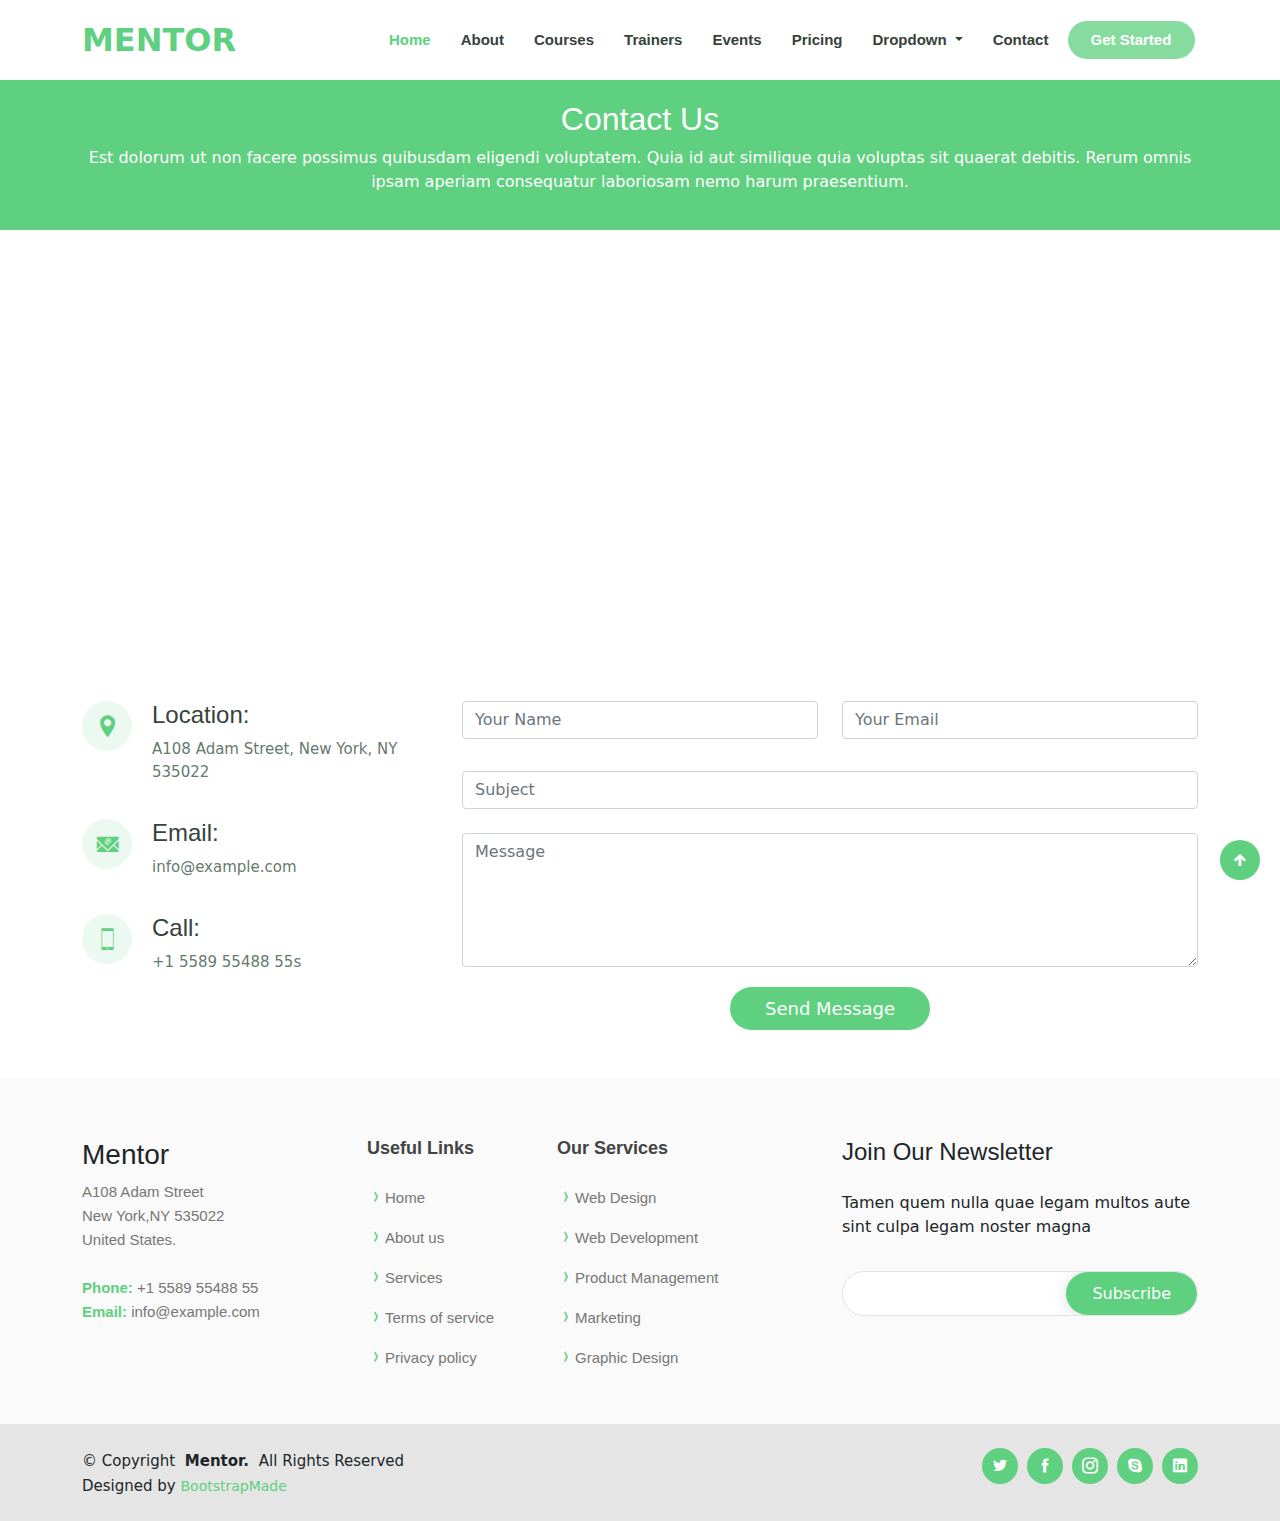
<file: contact.html>
<!doctype html>
<html>
<head>
     <title> Mentor Template With Bootstrap</title>
             <!---- meta link ------>
	 <meta charset="UTF-8">
	 <meta name="viewport" content="width=device-width , initial-scale=1.0">
             <!---- favicon link ----->
     <link rel="icon" href="images/favicon.png">
	         <!---- icofont link ----->
	 <link rel="stylesheet" href="icon/icofont.min.css">
	         <!----- bootstrap link ---->
	 <link rel="stylesheet" href="css/bootstrap.min.css">
	         <!----- responsive link ---->
	 <link rel="stylesheet" href="css/responsive.css">
	         <!---- css link ----->
	 <link rel="stylesheet" href="css/main.css">
	 
</head>
<body>

             <!--------- header section start ---------->
  
        <header class="navbar-expand-lg navbar-light bg-white pt-3 pb-3">
			  
			 
				<div class="container">
			  <div class="row">
			  
			     <div class="col-lg-3 logo-name d-flex justify-content-between">
				     <a class="logo fs-2 fw-bolder" href="index.html">MENTOR</a>
					      <div class="nav-btn d-flex justify-content-between">
						    <a class="nav-link get-btn d-block d-md-block d-lg-none" href="courses.html">Get Started</a>
						 
								<button class="navbar-toggler" type="button" data-bs-toggle="collapse" data-bs-target="#navbarNavDropdown" aria-controls="navbarNavDropdown" aria-expanded="false" aria-label="Toggle navigation">
								<span class="navbar-toggler-icon"></span>
								</button>
					     </div>
				 </div>
				 
				 
				 <div class="col-lg-9 d-flex">
				   <div class="collapse navbar-collapse align-items-center" id="navbarNavDropdown">
					 <ul class="navbar-nav">
					
							<li class="nav-item">
							  <a class="nav-link active" aria-current="page" href="index.html">Home</a>
							</li>
							
							<li class="nav-item">
							  <a class="nav-link" href="about.html">About</a>
							</li>
							
							<li class="nav-item">
							  <a class="nav-link" href="courses.html">Courses</a>
							</li>
							
							<li class="nav-item">
							  <a class="nav-link" href="trainers.html">Trainers</a>
							</li>
							
							<li class="nav-item">
							  <a class="nav-link" href="events.html">Events</a>
							</li>
							
							<li class="nav-item">
							  <a class="nav-link" href="pricing.html">Pricing</a>
							</li>
							
							<li class="nav-item dropdown">
							
							    <a class="nav-link dropdown-toggle" href="#" id="navbarDropdownMenuLink"  data-bs-toggle="dropdown" aria-expanded="false">
								Dropdown
							    </a>
							  <ul class="dropdown-menu" aria-labelledby="navbarDropdownMenuLink">
								<li><a class="dropdown-item pb-2" href="#">Dropdown 1</a></li>
								
								<li class="dropdown-in">
								
								<a class="dropdown-item pb-2" href="#">Deep Dropdown <i class="icofont-caret-right ps-4"></i></a>
								   
								   <ul class="sub-dropdown">
										<li><a href="#"> Deep Dropdown 1 </a></li>
										<li><a href="#"> Deep Dropdown 2 </a></li>
										<li><a href="#"> Deep Dropdown 3 </a></li>
										<li><a href="#"> Deep Dropdown 4 </a></li>
										<li><a href="#"> Deep Dropdown 5 </a></li>
								   </ul>
								
								</li>
								
								<li><a class="dropdown-item pb-2" href="#">Dropdown 3</a></li>
								<li><a class="dropdown-item pb-2" href="#">Dropdown 4</a></li>
								<li><a class="dropdown-item pb-2" href="#">Dropdown 5</a></li>
							  </ul>
							  
							</li>
							
							<li class="nav-item">
							  <a class="nav-link" href="contact.html">Contact</a>
							</li>
							
							<li class="nav-item d-lg-block  d-none d-md-none">
							  <a class="nav-link get-btn" href="courses.html">Get Started</a>
							</li>
							
							
							
					 </ul>
				   </div>
				 </div>
				</div>
				</div>
			
			</div>
			
        </header>
		
		
		          <!--------- header section end ---------->
				  
				  
				  
		<!----------------------- contact section start --------------------->
		
		
     <section class="contact" id="contact">
	    <div class="container">
		   <div class="contact-title">
				   <h4> Contact Us </h4>
				   <p>Est dolorum ut non facere possimus quibusdam eligendi voluptatem. Quia id aut similique quia voluptas sit quaerat debitis. Rerum omnis ipsam aperiam consequatur laboriosam nemo harum praesentium.</p>
		   </div> 
		</div>
	</section> 
	
	
	<section class="contact-map mt-3">
	    <div class="map">
	        <iframe src="https://www.google.com/maps/embed?pb=!1m14!1m8!1m3!1d12097.433213460943!2d-74.0062269!3d40.7101282!3m2!1i1024!2i768!4f13.1!3m3!1m2!1s0x0%3A0xb89d1fe6bc499443!2sDowntown+Conference+Center!5e0!3m2!1smk!2sbg!4v1539943755621"></iframe>
		</div>
	</section>
	
	
	<section class="contact-content mt-5">
	    <div class="container">
		    <div class="row">
			     <!--- contact box --->
			   <div class="col-lg-4">
			       <div class="contact-details">
				       <div class="location">
					      <i class="icofont-location-pin"></i>
						  <h4>Location:</h4>
						  <p>A108 Adam Street, New York, NY 535022</p>
					   </div>
					   
					   <div class="location">
					      <i class="icofont-email"></i>
						  <h4>Email:</h4>
						  <p>info@example.com</p>
					   </div>
					   
					   <div class="location">
					      <i class="icofont-smart-phone"></i>
						  <h4>Call:</h4>
						  <p>+1 5589 55488 55s</p>
					   </div>
				   </div>
			   </div>
			     
				      <!--- form --->
			   
			   <div class="col-lg-8 col-md-12">
			       <div class="contact-form">
					    <div class="col-lg-12">
							<div class="row">
								
								  <div class="col-lg-6 col-md-6 mb-3">
									<input type="text" class="form-control" placeholder="Your Name" aria-label="Your Name">
								  </div>
								  
								  <div class="col-lg-6 col-md-6">
									<input type="email" class="form-control" placeholder="Your Email" aria-label="Your Email">
								  </div>
								  
								  <div class="col-lg-12 mt-3">
									<input type="text" class="form-control" placeholder="Subject" aria-label="Subject">
								  </div>
								  
								  <div class="col-lg-12 mt-4">
									  <textarea class="form-control" id="exampleFormControlTextarea1" placeholder="Message" rows="5"></textarea>
								  </div>
								  
								  <div class="col-lg-12">
								      <div class="send-btn">
								       <a href="#">Send Message </a>
									  </div>
								   </div>
								  
							</div>
					   </div>
				   </div>
			   </div>
			   
			   
			</div>
		</div>
	</section>
		
		
		<!----------------------- contact section end --------------------->
	

			      
		
	

              
			
			
			     <!-------- footer section start -------->
				 
				 
	
	<footer class="footer-section mt-5">
	   <div class="container">
	      <div class="row">
		  
		     <div class="col-md-6 col-lg-3">
				     <div class="main-details">
					     <h3>Mentor</h3>
						 <p> A108 Adam Street <br> New York,NY 535022 <br> United States. <br><br> 
						 <strong>Phone:</strong> +1 5589 55488 55<br>
						 <strong>Email:</strong>  info@example.com
						 </p>
					 </div>
				</div>
				
				    <!--- useful links -->
					
				<div class="col-md-6 col-lg-2">
				     <div class="useful-links">
					     <h4> Useful Links </h4>
						 <ul class="useful-links-list lh-5">
						     <li><i class="icofont-curved-right"><a href="#">Home</a></i></li>
							 <li><i class="icofont-curved-right"><a href="#">About us</a></i></li>
							 <li><i class="icofont-curved-right"><a href="#">Services</a></i></li>
							 <li><i class="icofont-curved-right"><a href="#">Terms of service</a></i></li>
							 <li><i class="icofont-curved-right"><a href="#">Privacy policy</a></i></li>
						 </ul>
					 </div>
				</div>
				
				    <!--- our services -->
					
				<div class="col-md-6 col-lg-3">
				     <div class="our-services">
					     <h4> Our Services </h4>
						 <ul class="our-services-list">
						     <li><i class="icofont-curved-right"><a href="#">Web Design</a></i></li>
							 <li><i class="icofont-curved-right"><a href="#">Web Development</a></i></li>
							 <li><i class="icofont-curved-right"><a href="#">Product Management</a></i></li>
							 <li><i class="icofont-curved-right"><a href="#">Marketing</a></i></li>
							 <li><i class="icofont-curved-right"><a href="#">Graphic Design</a></i></li>
						 </ul>
					 </div>
				</div>
				
				  <!--- subscribe -->
				 

                				 
				<div class="col-md-6 col-lg-4">
				     <div class="subscribe">
					     <h4> Join Our Newsletter </h4>
						 <p class="pt-3 pb-3 fs-6"> Tamen quem nulla quae legam multos aute sint culpa legam noster magna </p>
						 
						 <form class="sub-btn">
						     <input type="email" id="email" name="email" required>
							 <button>Subscribe</button>
						 </form>
						 
					 </div>
				</div>
				
				
		  </div>
	   </div>
	</footer>
				 
				 
				 
				 <!-------- footer section end -------->
				 
				 
			         <!------------- copyright section start ---------->
					 
					 
	<section class="copyright pt-4 pb-4">
	    <div class="container">
		   <div class="row">
		   
		      <div class="col-md-7 col-lg-9"> 
			      <div class="rights-details">
				      © Copyright <span>Mentor.</span> All Rights Reserved
				  </div>
				  <div class="rights-link">
				       Designed by <a href="#">BootstrapMade</a>
				  </div>
			  </div>
			  
			  <div class="col-md-5 col-lg-3">
			      <div class="end-link">
				     <a href="#"><i class="icofont-twitter"></i></a>
					 <a href="#"><i class="icofont-facebook"></i></a>
					 <a href="#"><i class="icofont-instagram"></i></a>
					 <a href="#"><i class="icofont-skype"></i></a>
					 <a href="#"><i class="icofont-linkedin"></i></a>
				  </div>
				  
			  
			      <!---- arrow ---->
				  
			  <div class="arrow">
			     <a href="#"><i class="icofont-arrow-up"></i></a>
			  </div>
			  </div>
			  
		  </div>
		</div>
	</section>


                    <!------------- copyright section end ------------>		
    
     
	 
	          
			  
			  
			  
  
			  
			  
			  
			  
			  
	<script src="js/bootstrap.bundle.min.js"> </script>		  
</body>
</html>
</file>
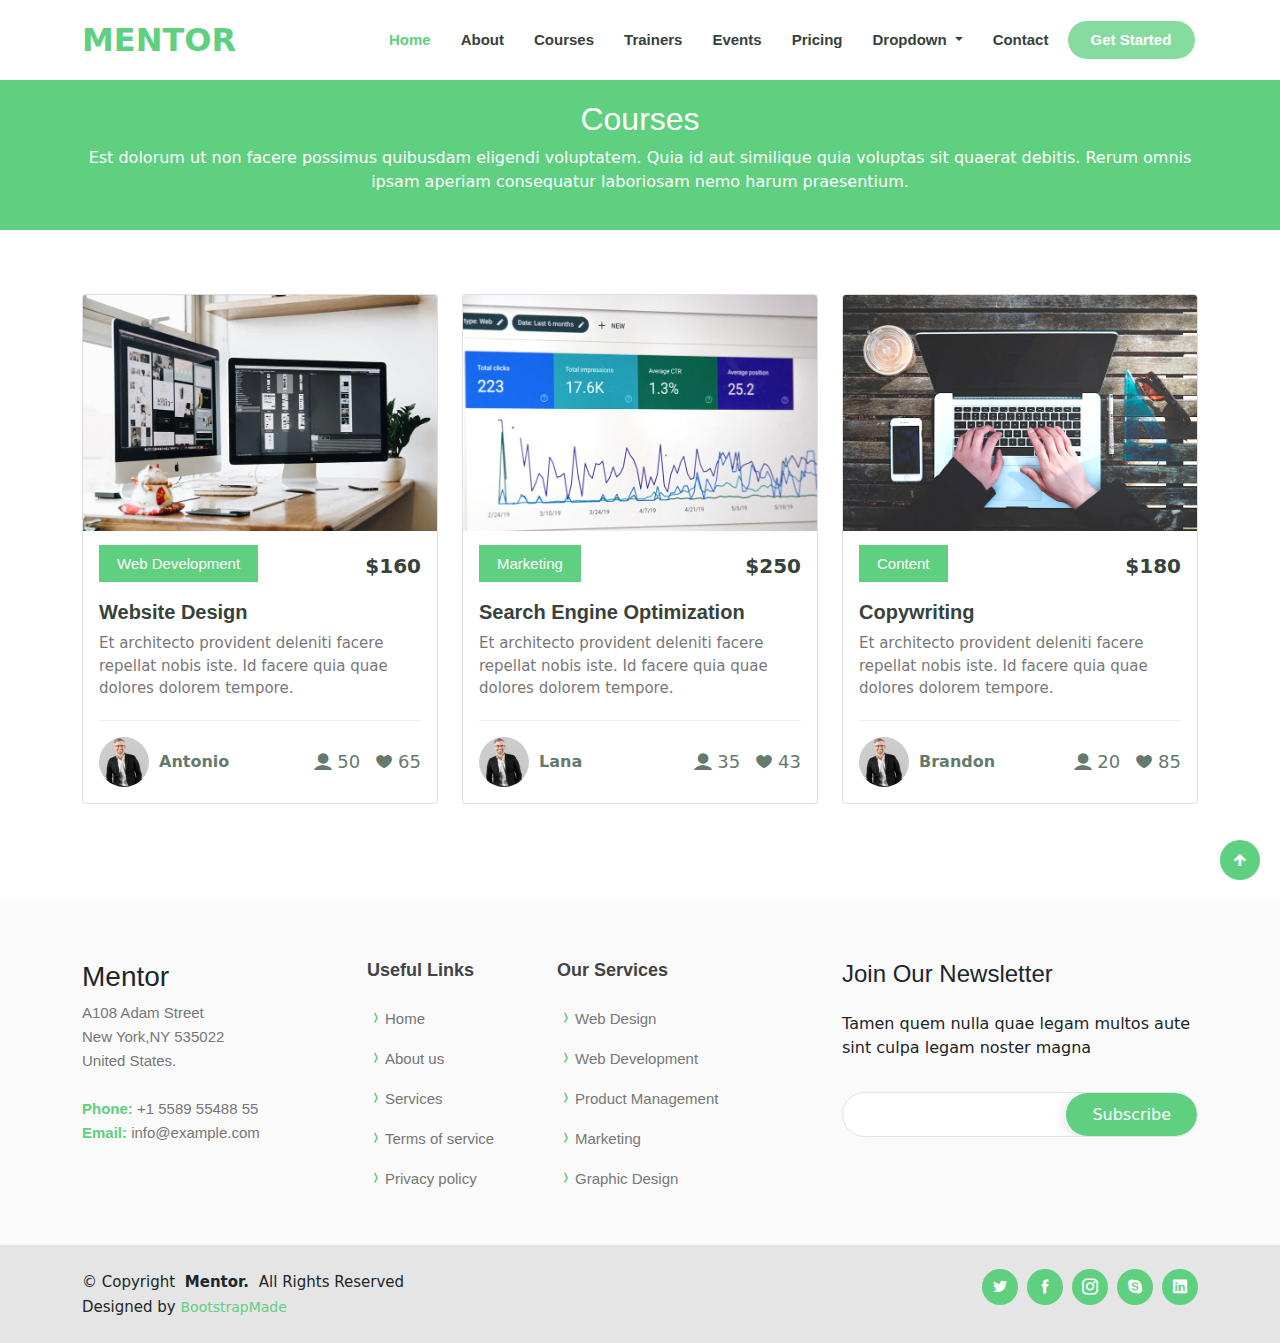
<file: courses.html>
<!doctype html>
<html>
<head>
     <title> Mentor Template With Bootstrap</title>
             <!---- meta link ------>
	 <meta charset="UTF-8">
	 <meta name="viewport" content="width=device-width , initial-scale=1.0">
             <!---- favicon link ----->
     <link rel="icon" href="images/favicon.png">
	         <!---- icofont link ----->
	 <link rel="stylesheet" href="icon/icofont.min.css">
	         <!----- bootstrap link ---->
	 <link rel="stylesheet" href="css/bootstrap.min.css">
	         <!----- responsive link ---->
	 <link rel="stylesheet" href="css/responsive.css">
	         <!---- css link ----->
	 <link rel="stylesheet" href="css/main.css">
	 
</head>
<body>

             <!--------- header section start ---------->
  
        <header class="navbar-expand-lg navbar-light bg-white pt-3 pb-3">
			  
			 
				<div class="container">
			  <div class="row">
			  
			     <div class="col-lg-3 logo-name d-flex justify-content-between">
				     <a class="logo fs-2 fw-bolder" href="index.html">MENTOR</a>
					      <div class="nav-btn d-flex justify-content-between">
						    <a class="nav-link get-btn d-block d-md-block d-lg-none" href="courses.html">Get Started</a>
						 
								<button class="navbar-toggler" type="button" data-bs-toggle="collapse" data-bs-target="#navbarNavDropdown" aria-controls="navbarNavDropdown" aria-expanded="false" aria-label="Toggle navigation">
								<span class="navbar-toggler-icon"></span>
								</button>
					     </div>
				 </div>
				 
				 
				 <div class="col-lg-9 d-flex">
				   <div class="collapse navbar-collapse align-items-center" id="navbarNavDropdown">
					 <ul class="navbar-nav">
					
							<li class="nav-item">
							  <a class="nav-link active" aria-current="page" href="index.html">Home</a>
							</li>
							
							<li class="nav-item">
							  <a class="nav-link" href="about.html">About</a>
							</li>
							
							<li class="nav-item">
							  <a class="nav-link" href="courses.html">Courses</a>
							</li>
							
							<li class="nav-item">
							  <a class="nav-link" href="trainers.html">Trainers</a>
							</li>
							
							<li class="nav-item">
							  <a class="nav-link" href="events.html">Events</a>
							</li>
							
							<li class="nav-item">
							  <a class="nav-link" href="pricing.html">Pricing</a>
							</li>
							
							<li class="nav-item dropdown">
							
							    <a class="nav-link dropdown-toggle" href="#" id="navbarDropdownMenuLink"  data-bs-toggle="dropdown" aria-expanded="false">
								Dropdown
							    </a>
							  <ul class="dropdown-menu" aria-labelledby="navbarDropdownMenuLink">
								<li><a class="dropdown-item pb-2" href="#">Dropdown 1</a></li>
								
								<li class="dropdown-in">
								
								<a class="dropdown-item pb-2" href="#">Deep Dropdown <i class="icofont-caret-right ps-4"></i></a>
								   
								   <ul class="sub-dropdown">
										<li><a href="#"> Deep Dropdown 1 </a></li>
										<li><a href="#"> Deep Dropdown 2 </a></li>
										<li><a href="#"> Deep Dropdown 3 </a></li>
										<li><a href="#"> Deep Dropdown 4 </a></li>
										<li><a href="#"> Deep Dropdown 5 </a></li>
								   </ul>
								
								</li>
								
								<li><a class="dropdown-item pb-2" href="#">Dropdown 3</a></li>
								<li><a class="dropdown-item pb-2" href="#">Dropdown 4</a></li>
								<li><a class="dropdown-item pb-2" href="#">Dropdown 5</a></li>
							  </ul>
							  
							</li>
							
							<li class="nav-item">
							  <a class="nav-link" href="contact.html">Contact</a>
							</li>
							
							<li class="nav-item d-lg-block  d-none d-md-none">
							  <a class="nav-link get-btn" href="courses.html">Get Started</a>
							</li>
							
							
							
					 </ul>
				   </div>
				 </div>
				</div>
				</div>
			
			</div>
			
        </header>
		
		
		          <!--------- header section end ---------->
				  
		

            <!--------- courses section start --------------------> 
			
			
			
	<section class="course-in" id="course-in">
				<div class="container">
				   <div class="course-in-title">
						   <h4> Courses </h4>
						   <p>Est dolorum ut non facere possimus quibusdam eligendi voluptatem. Quia id aut similique quia voluptas sit quaerat debitis. Rerum omnis ipsam aperiam consequatur laboriosam nemo harum praesentium.</p>
				   </div> 
				</div>
	</section>
     
				  
	<section class="pt-5 pb-5 course-section">
	   <div class="container">
	      <div class="row">
		  
			 <div class="col-lg-4 col-md-6 pt-3">
			    <div class="card">
				   <img src="images/course/course-1.jpg" class="card-img-top" alt="course-img">
					   <div class="card-body">
					        <div class="card-body-section d-flex justify-content-between align-items-center mb-3">
							   <h4><a href="#">Web Development</a></h4></button>
							   <span class="number">$160</span>
							</div>
							<h5 class="card-body-section-btn"><a href="#">Website Design</a></h5>
							<p class="card-body-section-para">Et architecto provident deleniti facere repellat nobis iste. Id facere quia quae dolores dolorem tempore.</p>
							<div class="card-end d-flex justify-content-between align-items-center">
							   <div class="card-end-img d-flex align-items-center">
							       <img src="images/course/course-trainer1.jpg" class="img-fluid">
								   <span>Antonio</span>
							   </div>
							   <div class="card-end-icon d-flex align-items-center">
							      <i class="icofont-ui-user"></i>
								     <span>50</span>
								  <i class="icofont-heart"></i>
								      <span>65</span>
							   </div>
							</div>
					   </div>
				</div>
			 </div>
			 
			 			 <div class="col-lg-4 col-md-6 pt-3">
			    <div class="card">
				   <img src="images/course/course-2.jpg" class="card-img-top" alt="course-img">
					   <div class="card-body">
					        <div class="card-body-section d-flex justify-content-between align-items-center mb-3">
							   <h4><a href="#">Marketing</a></h4>
							   <span class="number">$250</span>
							</div>
							<h5 class="card-body-section-btn"><a href="#">Search Engine Optimization</a></h5>
							<p class="card-body-section-para">Et architecto provident deleniti facere repellat nobis iste. Id facere quia quae dolores dolorem tempore.</p>
							<div class="card-end d-flex justify-content-between align-items-center">
							   <div class="card-end-img d-flex align-items-center">
							       <img src="images/course/course-trainer1.jpg" class="img-fluid">
								   <span>Lana</span>
							   </div>
							   <div class="card-end-icon d-flex align-items-center">
							      <i class="icofont-ui-user"></i>
								     <span>35</span>
								  <i class="icofont-heart"></i>
								      <span>43</span>
							   </div>
							</div>
					   </div>
				</div>
			 </div>
			 
			 			 <div class="col-lg-4 col-md-6 pt-3">
			    <div class="card">
				   <img src="images/course/course-3.jpg" class="card-img-top" alt="course-img">
					   <div class="card-body">
					        <div class="card-body-section d-flex justify-content-between align-items-center mb-3">
							   <h4><a href="#">Content</a></h4>
							   <span class="number">$180</span>
							</div>
							<h5 class="card-body-section-btn"><a href="#">Copywriting</a></h5>
							<p class="card-body-section-para">Et architecto provident deleniti facere repellat nobis iste. Id facere quia quae dolores dolorem tempore.</p>
							<div class="card-end d-flex justify-content-between align-items-center">
							   <div class="card-end-img d-flex align-items-center">
							       <img src="images/course/course-trainer1.jpg" class="img-fluid">
								   <span>Brandon</span>
							   </div>
							   <div class="card-end-icon d-flex align-items-center">
							      <i class="icofont-ui-user"></i>
								     <span>20</span>
								  <i class="icofont-heart"></i>
								      <span>85</span>
							   </div>
							</div>
					   </div>
				</div>
			 </div>
			 
		  </div>
	   </div>
	</section>
	

			      
		        <!--------- courses section start -------------------->
	

              
			
			
			     <!-------- footer section start -------->
				 
				 
	
	<footer class="footer-section mt-5">
	   <div class="container">
	      <div class="row">
		  
		     <div class="col-md-6 col-lg-3">
				     <div class="main-details">
					     <h3>Mentor</h3>
						 <p> A108 Adam Street <br> New York,NY 535022 <br> United States. <br><br> 
						 <strong>Phone:</strong> +1 5589 55488 55<br>
						 <strong>Email:</strong>  info@example.com
						 </p>
					 </div>
				</div>
				
				    <!--- useful links -->
					
				<div class="col-md-6 col-lg-2">
				     <div class="useful-links">
					     <h4> Useful Links </h4>
						 <ul class="useful-links-list lh-5">
						     <li><i class="icofont-curved-right"><a href="#">Home</a></i></li>
							 <li><i class="icofont-curved-right"><a href="#">About us</a></i></li>
							 <li><i class="icofont-curved-right"><a href="#">Services</a></i></li>
							 <li><i class="icofont-curved-right"><a href="#">Terms of service</a></i></li>
							 <li><i class="icofont-curved-right"><a href="#">Privacy policy</a></i></li>
						 </ul>
					 </div>
				</div>
				
				    <!--- our services -->
					
				<div class="col-md-6 col-lg-3">
				     <div class="our-services">
					     <h4> Our Services </h4>
						 <ul class="our-services-list">
						     <li><i class="icofont-curved-right"><a href="#">Web Design</a></i></li>
							 <li><i class="icofont-curved-right"><a href="#">Web Development</a></i></li>
							 <li><i class="icofont-curved-right"><a href="#">Product Management</a></i></li>
							 <li><i class="icofont-curved-right"><a href="#">Marketing</a></i></li>
							 <li><i class="icofont-curved-right"><a href="#">Graphic Design</a></i></li>
						 </ul>
					 </div>
				</div>
				
				  <!--- subscribe -->
				 

                				 
				<div class="col-md-6 col-lg-4">
				     <div class="subscribe">
					     <h4> Join Our Newsletter </h4>
						 <p class="pt-3 pb-3 fs-6"> Tamen quem nulla quae legam multos aute sint culpa legam noster magna </p>
						 
						 <form class="sub-btn">
						     <input type="email" id="email" name="email" required>
							 <button>Subscribe</button>
						 </form>
						 
					 </div>
				</div>
				
				
		  </div>
	   </div>
	</footer>
				 
				 
				 
				 <!-------- footer section end -------->
				 
				 
			         <!------------- copyright section start ---------->
					 
					 
	<section class="copyright pt-4 pb-4">
	    <div class="container">
		   <div class="row">
		   
		      <div class="col-md-7 col-lg-9"> 
			      <div class="rights-details">
				      © Copyright <span>Mentor.</span> All Rights Reserved
				  </div>
				  <div class="rights-link">
				       Designed by <a href="#">BootstrapMade</a>
				  </div>
			  </div>
			  
			  <div class="col-md-5 col-lg-3">
			      <div class="end-link">
				     <a href="#"><i class="icofont-twitter"></i></a>
					 <a href="#"><i class="icofont-facebook"></i></a>
					 <a href="#"><i class="icofont-instagram"></i></a>
					 <a href="#"><i class="icofont-skype"></i></a>
					 <a href="#"><i class="icofont-linkedin"></i></a>
				  </div>
				  
			  
			      <!---- arrow ---->
				  
			  <div class="arrow">
			     <a href="#"><i class="icofont-arrow-up"></i></a>
			  </div>
			  </div>
			  
		  </div>
		</div>
	</section>


                    <!------------- copyright section end ------------>		
    
     
	 
	          
			  
			  
			  
  
			  
			  
			  
			  
			  
	<script src="js/bootstrap.bundle.min.js"> </script>		  
</body>
</html>
</file>
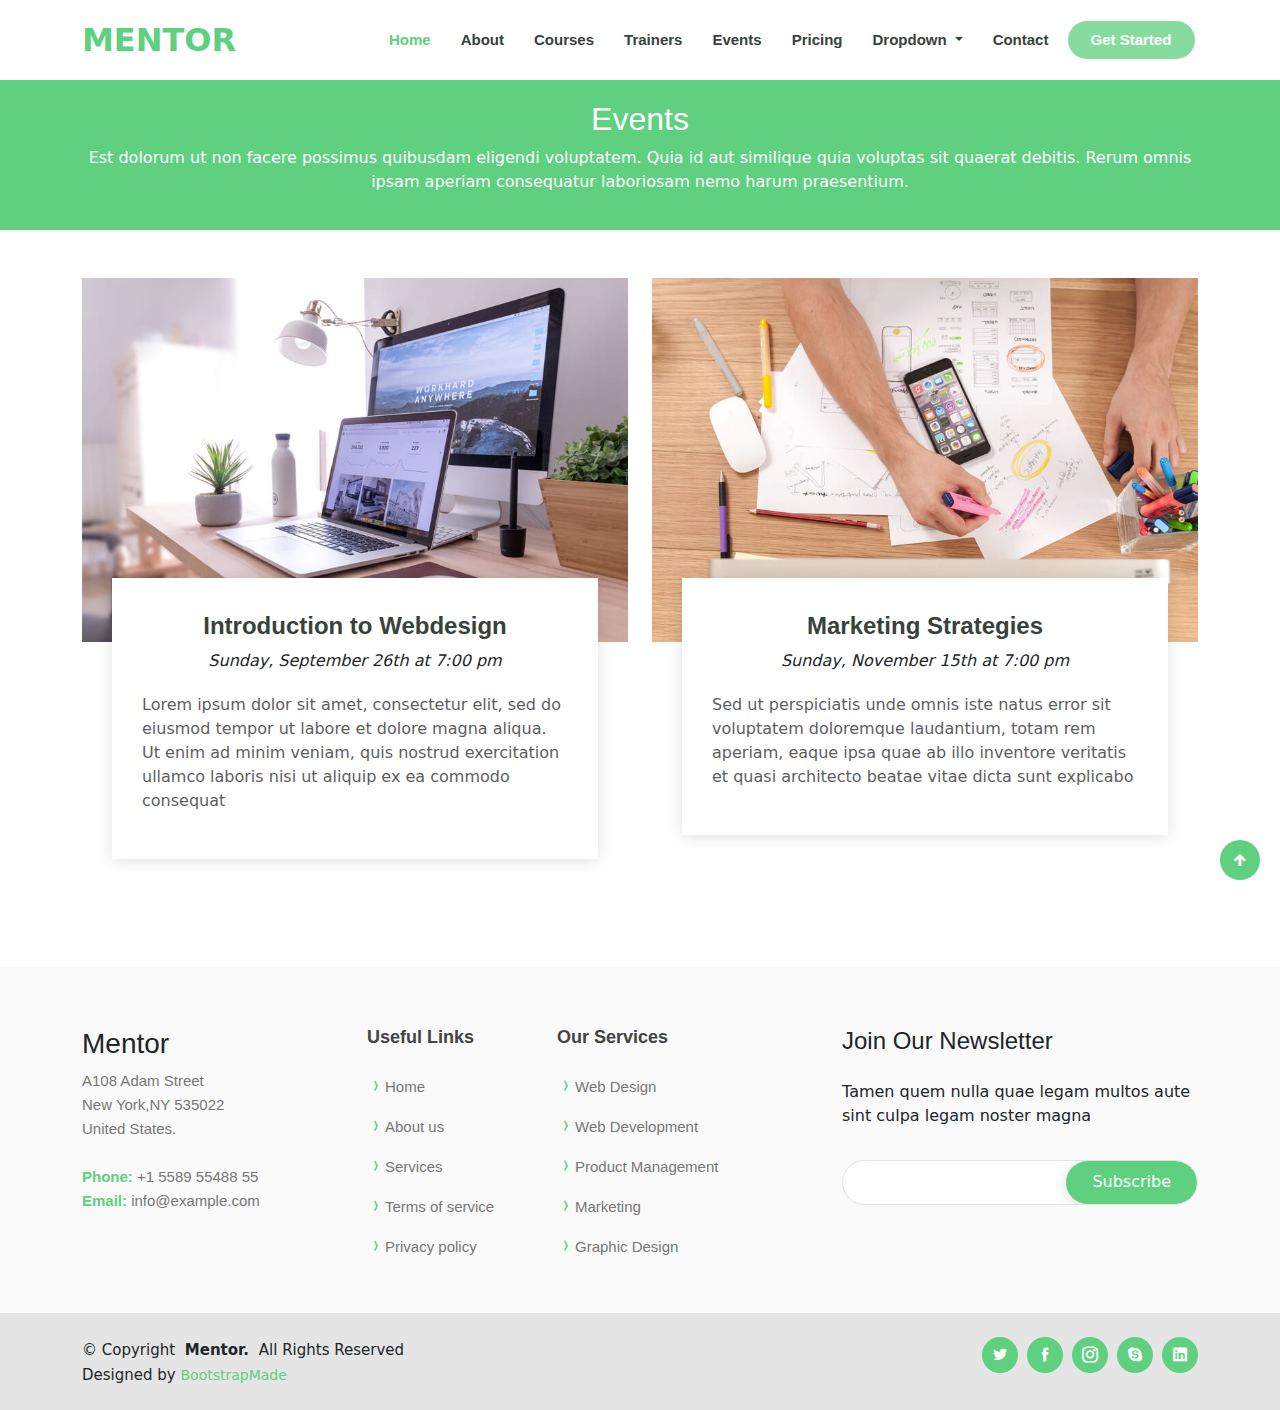
<file: events.html>
<!doctype html>
<html>
<head>
     <title> Mentor Template With Bootstrap</title>
             <!---- meta link ------>
	 <meta charset="UTF-8">
	 <meta name="viewport" content="width=device-width , initial-scale=1.0">
             <!---- favicon link ----->
     <link rel="icon" href="images/favicon.png">
	         <!---- icofont link ----->
	 <link rel="stylesheet" href="icon/icofont.min.css">
	         <!----- bootstrap link ---->
	 <link rel="stylesheet" href="css/bootstrap.min.css">
	         <!----- responsive link ---->
	 <link rel="stylesheet" href="css/responsive.css">
	         <!---- css link ----->
	 <link rel="stylesheet" href="css/main.css">
	 
</head>
<body>

             <!--------- header section start ---------->
  
        <header class="navbar-expand-lg navbar-light bg-white pt-3 pb-3">
			  
			 
				<div class="container">
			  <div class="row">
			  
			     <div class="col-lg-3 logo-name d-flex justify-content-between">
				     <a class="logo fs-2 fw-bolder" href="index.html">MENTOR</a>
					      <div class="nav-btn d-flex justify-content-between">
						    <a class="nav-link get-btn d-block d-md-block d-lg-none" href="courses.html">Get Started</a>
						 
								<button class="navbar-toggler" type="button" data-bs-toggle="collapse" data-bs-target="#navbarNavDropdown" aria-controls="navbarNavDropdown" aria-expanded="false" aria-label="Toggle navigation">
								<span class="navbar-toggler-icon"></span>
								</button>
					     </div>
				 </div>
				 
				 
				 <div class="col-lg-9 d-flex">
				   <div class="collapse navbar-collapse align-items-center" id="navbarNavDropdown">
					 <ul class="navbar-nav">
					
							<li class="nav-item">
							  <a class="nav-link active" aria-current="page" href="index.html">Home</a>
							</li>
							
							<li class="nav-item">
							  <a class="nav-link" href="about.html">About</a>
							</li>
							
							<li class="nav-item">
							  <a class="nav-link" href="courses.html">Courses</a>
							</li>
							
							<li class="nav-item">
							  <a class="nav-link" href="trainers.html">Trainers</a>
							</li>
							
							<li class="nav-item">
							  <a class="nav-link" href="events.html">Events</a>
							</li>
							
							<li class="nav-item">
							  <a class="nav-link" href="pricing.html">Pricing</a>
							</li>
							
							<li class="nav-item dropdown">
							
							    <a class="nav-link dropdown-toggle" href="#" id="navbarDropdownMenuLink"  data-bs-toggle="dropdown" aria-expanded="false">
								Dropdown
							    </a>
							  <ul class="dropdown-menu" aria-labelledby="navbarDropdownMenuLink">
								<li><a class="dropdown-item pb-2" href="#">Dropdown 1</a></li>
								
								<li class="dropdown-in">
								
								<a class="dropdown-item pb-2" href="#">Deep Dropdown <i class="icofont-caret-right ps-4"></i></a>
								   
								   <ul class="sub-dropdown">
										<li><a href="#"> Deep Dropdown 1 </a></li>
										<li><a href="#"> Deep Dropdown 2 </a></li>
										<li><a href="#"> Deep Dropdown 3 </a></li>
										<li><a href="#"> Deep Dropdown 4 </a></li>
										<li><a href="#"> Deep Dropdown 5 </a></li>
								   </ul>
								
								</li>
								
								<li><a class="dropdown-item pb-2" href="#">Dropdown 3</a></li>
								<li><a class="dropdown-item pb-2" href="#">Dropdown 4</a></li>
								<li><a class="dropdown-item pb-2" href="#">Dropdown 5</a></li>
							  </ul>
							  
							</li>
							
							<li class="nav-item">
							  <a class="nav-link" href="contact.html">Contact</a>
							</li>
							
							<li class="nav-item d-lg-block  d-none d-md-none">
							  <a class="nav-link get-btn" href="courses.html">Get Started</a>
							</li>
							
							
							
					 </ul>
				   </div>
				 </div>
				</div>
				</div>
			
			</div>
			
        </header>
		
		
		          <!--------- header section end ---------->
				  
				  
				  
		<!----------------------- events section start --------------------->
		
    <section class="events" id="events">
	    <div class="container">
		   <div class="events-title">
				   <h4>	Events </h4>
				   <p>Est dolorum ut non facere possimus quibusdam eligendi voluptatem. Quia id aut similique quia voluptas sit quaerat debitis. Rerum omnis ipsam aperiam consequatur laboriosam nemo harum praesentium.</p>
		   </div> 
		</div>
	</section> 
	
	<section class="events-content">
	    <div class="container">
		   <div class="row">
		   
		     <div class="col-lg-6 col-md-6">
			    <div class="card mt-5">
				
				  <div class="card-img">
				     <img src="images/events/events-1.jpg" class="card-img-top" alt="events-images">
				  </div>
				  
				  <div class="card-body">
					 <h4 class="text-center"><a href="#" >Introduction to Webdesign</a></h4>
					 <p class="para fst-italic text-center">Sunday, September 26th at 7:00 pm</p>
					 <p class="card-para">Lorem ipsum dolor sit amet, consectetur elit, sed do eiusmod tempor ut labore et dolore magna aliqua. Ut enim ad minim veniam, quis nostrud exercitation ullamco laboris nisi ut aliquip ex ea commodo consequat</p>
				  </div>
				  
				</div>
			 </div>
			 
			 
			  <div class="col-lg-6 col-md-6">
			    <div class="card mt-5">
				
				  <div class="card-img">
				     <img src="images/events/events-2.jpg" class="card-img-top" alt="events-images">
				  </div>
				  
				  <div class="card-body">
					 <h4 class="text-center"><a href="#" >Marketing Strategies</a></h4>
					 <p class="fst-italic text-center">Sunday, November 15th at 7:00 pm</p>
					 <p class="card-para">Sed ut perspiciatis unde omnis iste natus error sit voluptatem doloremque laudantium, totam rem aperiam, eaque ipsa quae ab illo inventore veritatis et quasi architecto beatae vitae dicta sunt explicabo</p>
				  </div>
				  
				</div>
			 </div>
			 
			 
		   </div>
		</div>
	</section>
		
		
		
		<!---------------------- events section end ------------------------->
		
	
	
	

              
			
			
			     <!-------- footer section start -------->
				 
				 
	
	<footer class="footer-section mt-5">
	   <div class="container">
	      <div class="row">
		  
		     <div class="col-md-6 col-lg-3">
				     <div class="main-details">
					     <h3>Mentor</h3>
						 <p> A108 Adam Street <br> New York,NY 535022 <br> United States. <br><br> 
						 <strong>Phone:</strong> +1 5589 55488 55<br>
						 <strong>Email:</strong>  info@example.com
						 </p>
					 </div>
				</div>
				
				    <!--- useful links -->
					
				<div class="col-md-6 col-lg-2">
				     <div class="useful-links">
					     <h4> Useful Links </h4>
						 <ul class="useful-links-list lh-5">
						     <li><i class="icofont-curved-right"><a href="#">Home</a></i></li>
							 <li><i class="icofont-curved-right"><a href="#">About us</a></i></li>
							 <li><i class="icofont-curved-right"><a href="#">Services</a></i></li>
							 <li><i class="icofont-curved-right"><a href="#">Terms of service</a></i></li>
							 <li><i class="icofont-curved-right"><a href="#">Privacy policy</a></i></li>
						 </ul>
					 </div>
				</div>
				
				    <!--- our services -->
					
				<div class="col-md-6 col-lg-3">
				     <div class="our-services">
					     <h4> Our Services </h4>
						 <ul class="our-services-list">
						     <li><i class="icofont-curved-right"><a href="#">Web Design</a></i></li>
							 <li><i class="icofont-curved-right"><a href="#">Web Development</a></i></li>
							 <li><i class="icofont-curved-right"><a href="#">Product Management</a></i></li>
							 <li><i class="icofont-curved-right"><a href="#">Marketing</a></i></li>
							 <li><i class="icofont-curved-right"><a href="#">Graphic Design</a></i></li>
						 </ul>
					 </div>
				</div>
				
				  <!--- subscribe -->
				 

                				 
				<div class="col-md-6 col-lg-4">
				     <div class="subscribe">
					     <h4> Join Our Newsletter </h4>
						 <p class="pt-3 pb-3 fs-6"> Tamen quem nulla quae legam multos aute sint culpa legam noster magna </p>
						 
						 <form class="sub-btn">
						     <input type="email" id="email" name="email" required>
							 <button>Subscribe</button>
						 </form>
						 
					 </div>
				</div>
				
				
		  </div>
	   </div>
	</footer>
				 
				 
				 
				 <!-------- footer section end -------->
				 
				 
			         <!------------- copyright section start ---------->
					 
					 
	<section class="copyright pt-4 pb-4">
	    <div class="container">
		   <div class="row">
		   
		      <div class="col-md-7 col-lg-9"> 
			      <div class="rights-details">
				      © Copyright <span>Mentor.</span> All Rights Reserved
				  </div>
				  <div class="rights-link">
				       Designed by <a href="#">BootstrapMade</a>
				  </div>
			  </div>
			  
			  <div class="col-md-5 col-lg-3">
			      <div class="end-link">
				     <a href="#"><i class="icofont-twitter"></i></a>
					 <a href="#"><i class="icofont-facebook"></i></a>
					 <a href="#"><i class="icofont-instagram"></i></a>
					 <a href="#"><i class="icofont-skype"></i></a>
					 <a href="#"><i class="icofont-linkedin"></i></a>
				  </div>
				  
			  
			      <!---- arrow ---->
				  
			  <div class="arrow">
			     <a href="#"><i class="icofont-arrow-up"></i></a>
			  </div>
			  </div>
			  
		  </div>
		</div>
	</section>


                    <!------------- copyright section end ------------>		
    
     
	 
	          
			  
			  
			  
  
			  
			  
			  
			  
			  
	<script src="js/bootstrap.bundle.min.js"> </script>		  
</body>
</html>
</file>
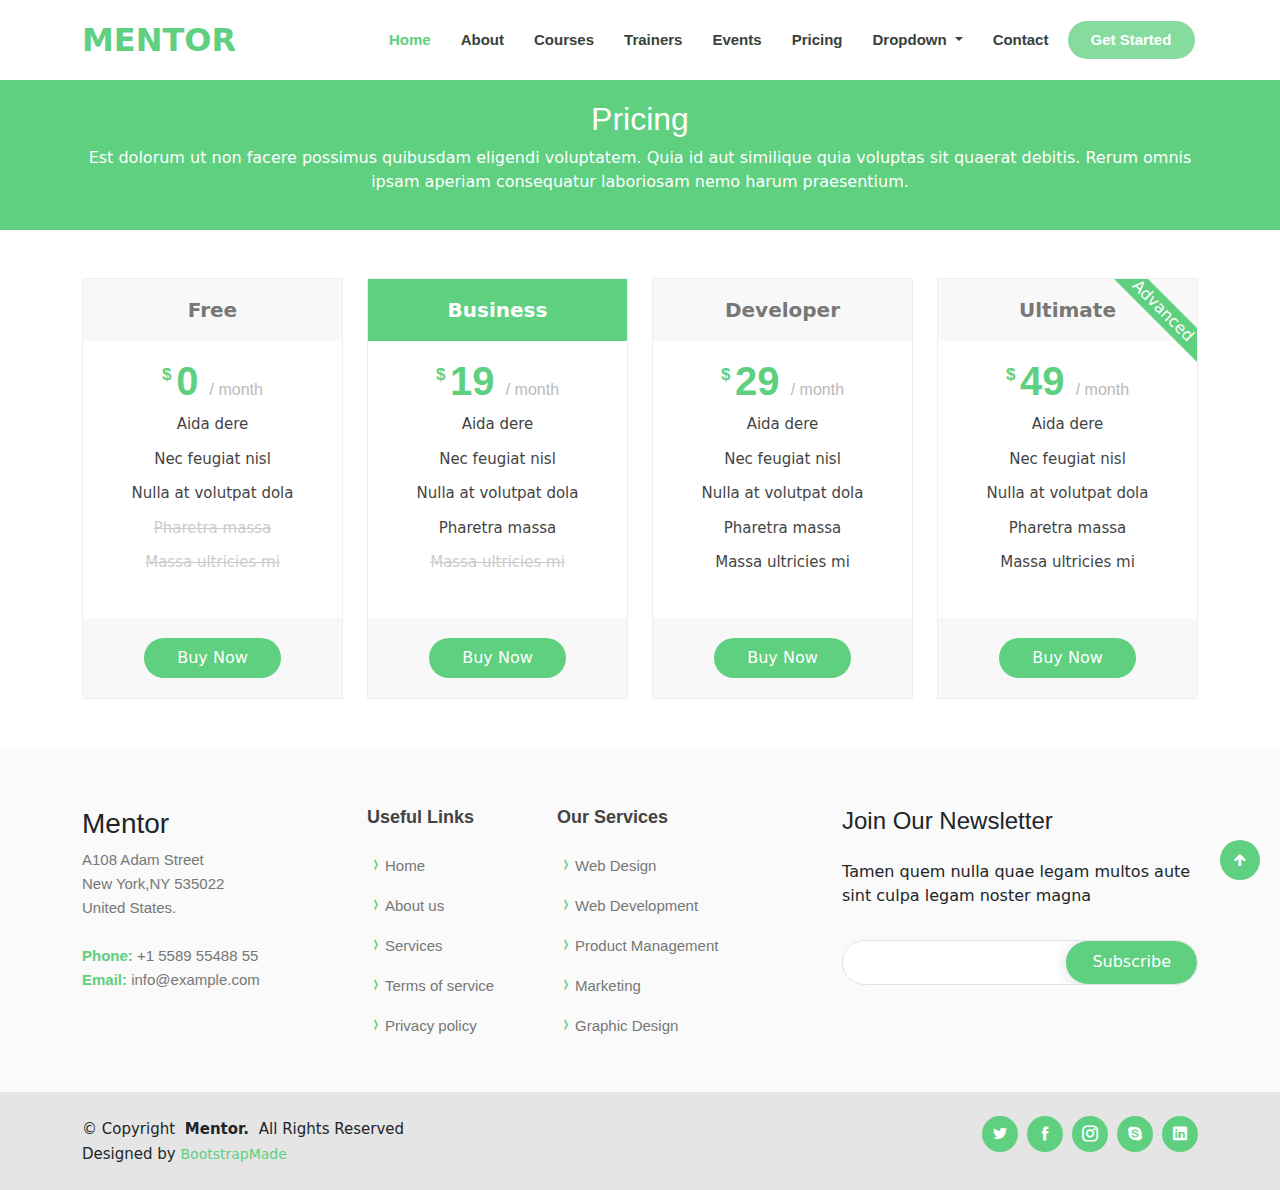
<file: pricing.html>
<!doctype html>
<html>
<head>
     <title> Mentor Template With Bootstrap</title>
             <!---- meta link ------>
	 <meta charset="UTF-8">
	 <meta name="viewport" content="width=device-width , initial-scale=1.0">
             <!---- favicon link ----->
     <link rel="icon" href="images/favicon.png">
	         <!---- icofont link ----->
	 <link rel="stylesheet" href="icon/icofont.min.css">
	         <!----- bootstrap link ---->
	 <link rel="stylesheet" href="css/bootstrap.min.css">
	         <!----- responsive link ---->
	 <link rel="stylesheet" href="css/responsive.css">
	         <!---- css link ----->
	 <link rel="stylesheet" href="css/main.css">
	 
</head>
<body>

             <!--------- header section start ---------->
  
        <header class="navbar-expand-lg navbar-light bg-white pt-3 pb-3">
			  
			 
				<div class="container">
			  <div class="row">
			  
			     <div class="col-lg-3 logo-name d-flex justify-content-between">
				     <a class="logo fs-2 fw-bolder" href="index.html">MENTOR</a>
					      <div class="nav-btn d-flex justify-content-between">
						    <a class="nav-link get-btn d-block d-md-block d-lg-none" href="courses.html">Get Started</a>
						 
								<button class="navbar-toggler" type="button" data-bs-toggle="collapse" data-bs-target="#navbarNavDropdown" aria-controls="navbarNavDropdown" aria-expanded="false" aria-label="Toggle navigation">
								<span class="navbar-toggler-icon"></span>
								</button>
					     </div>
				 </div>
				 
				 
				 <div class="col-lg-9 d-flex">
				   <div class="collapse navbar-collapse align-items-center" id="navbarNavDropdown">
					 <ul class="navbar-nav">
					
							<li class="nav-item">
							  <a class="nav-link active" aria-current="page" href="index.html">Home</a>
							</li>
							
							<li class="nav-item">
							  <a class="nav-link" href="about.html">About</a>
							</li>
							
							<li class="nav-item">
							  <a class="nav-link" href="courses.html">Courses</a>
							</li>
							
							<li class="nav-item">
							  <a class="nav-link" href="trainers.html">Trainers</a>
							</li>
							
							<li class="nav-item">
							  <a class="nav-link" href="events.html">Events</a>
							</li>
							
							<li class="nav-item">
							  <a class="nav-link" href="pricing.html">Pricing</a>
							</li>
							
							<li class="nav-item dropdown">
							
							    <a class="nav-link dropdown-toggle" href="#" id="navbarDropdownMenuLink"  data-bs-toggle="dropdown" aria-expanded="false">
								Dropdown
							    </a>
							  <ul class="dropdown-menu" aria-labelledby="navbarDropdownMenuLink">
								<li><a class="dropdown-item pb-2" href="#">Dropdown 1</a></li>
								
								<li class="dropdown-in">
								
								<a class="dropdown-item pb-2" href="#">Deep Dropdown <i class="icofont-caret-right ps-4"></i></a>
								   
								   <ul class="sub-dropdown">
										<li><a href="#"> Deep Dropdown 1 </a></li>
										<li><a href="#"> Deep Dropdown 2 </a></li>
										<li><a href="#"> Deep Dropdown 3 </a></li>
										<li><a href="#"> Deep Dropdown 4 </a></li>
										<li><a href="#"> Deep Dropdown 5 </a></li>
								   </ul>
								
								</li>
								
								<li><a class="dropdown-item pb-2" href="#">Dropdown 3</a></li>
								<li><a class="dropdown-item pb-2" href="#">Dropdown 4</a></li>
								<li><a class="dropdown-item pb-2" href="#">Dropdown 5</a></li>
							  </ul>
							  
							</li>
							
							<li class="nav-item">
							  <a class="nav-link" href="contact.html">Contact</a>
							</li>
							
							<li class="nav-item d-lg-block  d-none d-md-none">
							  <a class="nav-link get-btn" href="courses.html">Get Started</a>
							</li>
							
							
							
					 </ul>
				   </div>
				 </div>
				</div>
				</div>
			
			</div>
			
        </header>
		
		
		          <!--------- header section end ---------->
				  
				  
				  
		<!----------------------- pricing section start --------------------->
		
		
    <section class="pricing" id="pricing">
	    <div class="container">
		   <div class="pricing-title">
				   <h4> Pricing </h4>
				   <p>Est dolorum ut non facere possimus quibusdam eligendi voluptatem. Quia id aut similique quia voluptas sit quaerat debitis. Rerum omnis ipsam aperiam consequatur laboriosam nemo harum praesentium.</p>
		   </div> 
		</div>
	</section> 
	
	<section class="pricing-content">
	   <div class="container">
	      <div class="row">
		               <!-- box-1 -->
		     <div class="col-lg-3 col-md-6 mt-5">
			        <div class="card">
						  <div class="card-header text-center">Free</div>
						  <div class="card-body text-center">
							   <h4 class="box"> 
							      <sup class="fw-bold"> $ </sup>
								  <strong class="fs-1"> 0 </strong>
								  <span class="fs-6"> / month </span>
							   </h4>
							   <ul>
							       <li>Aida dere</li>
								   <li>Nec feugiat nisl</li>
								   <li>Nulla at volutpat dola</li>
								   <li class="li-1">Pharetra massa</li>
								   <li class="li-2">Massa ultricies mi</li>
							   </ul>
						  </div>
						  <div class="card-footer text-center">
						      <a href="#" class="btn-buy">Buy Now</a>
						  </div>
					</div>
			 </div>
			 
			                 <!-- box-2 -->
			 <div class="col-lg-3 col-md-6  mt-5">
			        <div class="card">
						  <div class="card-header header-2 text-center">Business</div>
						  <div class="card-body text-center">
							   <h4 class="box"> 
							      <sup class="fw-bold"> $ </sup>
								  <strong class="fs-1"> 19 </strong>
								  <span class="fs-6"> / month </span>
							   </h4>
							   <ul>
							       <li>Aida dere</li>
								   <li>Nec feugiat nisl</li>
								   <li>Nulla at volutpat dola</li>
								   <li>Pharetra massa</li>
								   <li class="li-2">Massa ultricies mi</li>
							   </ul>
						  </div>
						  <div class="card-footer text-center">
						      <a href="#" class="btn-buy">Buy Now</a>
						  </div>
					</div>
			 </div>
			 
			               <!-- box-3 -->
			 <div class="col-lg-3 col-md-6 mt-5">
			        <div class="card">
						  <div class="card-header text-center">Developer</div>
						  <div class="card-body text-center">
							   <h4 class="box"> 
							      <sup class="fw-bold"> $ </sup>
								  <strong class="fs-1"> 29 </strong>
								  <span class="fs-6"> / month </span>
							   </h4>
							   <ul>
							       <li>Aida dere</li>
								   <li>Nec feugiat nisl</li>
								   <li>Nulla at volutpat dola</li>
								   <li>Pharetra massa</li>
								   <li>Massa ultricies mi</li>
							   </ul>
						  </div>
						  <div class="card-footer text-center">
						      <a href="#" class="btn-buy">Buy Now</a>
						  </div>
					</div>
			 </div>
			 
			               <!-- box-4 -->
			 <div class="col-lg-3 col-md-6 mt-5">
			        <div class="card header-4">
					<span class="advanced">Advanced</span>
						  <div class="card-header text-center">Ultimate</div>
						  
						  <div class="card-body text-center">
							   <h4 class="box"> 
							      <sup class="fw-bold"> $ </sup>
								  <strong class="fs-1"> 49 </strong>
								  <span class="fs-6"> / month </span>
							   </h4>
							   <ul>
							       <li>Aida dere</li>
								   <li>Nec feugiat nisl</li>
								   <li>Nulla at volutpat dola</li>
								   <li>Pharetra massa</li>
								   <li>Massa ultricies mi</li>
							   </ul>
						  </div>
						  <div class="card-footer text-center">
						      <a href="#" class="btn-buy">Buy Now</a>
						  </div>
					</div>
			 </div>
			 
		  </div>
	   </div>
	</section>
	
		
		
		<!----------------------- pricing section end ----------------------->
	
	
	

              
			
			
			     <!-------- footer section start -------->
				 
				 
	
	<footer class="footer-section mt-5">
	   <div class="container">
	      <div class="row">
		  
		     <div class="col-md-6 col-lg-3">
				     <div class="main-details">
					     <h3>Mentor</h3>
						 <p> A108 Adam Street <br> New York,NY 535022 <br> United States. <br><br> 
						 <strong>Phone:</strong> +1 5589 55488 55<br>
						 <strong>Email:</strong>  info@example.com
						 </p>
					 </div>
				</div>
				
				    <!--- useful links -->
					
				<div class="col-md-6 col-lg-2">
				     <div class="useful-links">
					     <h4> Useful Links </h4>
						 <ul class="useful-links-list lh-5">
						     <li><i class="icofont-curved-right"><a href="#">Home</a></i></li>
							 <li><i class="icofont-curved-right"><a href="#">About us</a></i></li>
							 <li><i class="icofont-curved-right"><a href="#">Services</a></i></li>
							 <li><i class="icofont-curved-right"><a href="#">Terms of service</a></i></li>
							 <li><i class="icofont-curved-right"><a href="#">Privacy policy</a></i></li>
						 </ul>
					 </div>
				</div>
				
				    <!--- our services -->
					
				<div class="col-md-6 col-lg-3">
				     <div class="our-services">
					     <h4> Our Services </h4>
						 <ul class="our-services-list">
						     <li><i class="icofont-curved-right"><a href="#">Web Design</a></i></li>
							 <li><i class="icofont-curved-right"><a href="#">Web Development</a></i></li>
							 <li><i class="icofont-curved-right"><a href="#">Product Management</a></i></li>
							 <li><i class="icofont-curved-right"><a href="#">Marketing</a></i></li>
							 <li><i class="icofont-curved-right"><a href="#">Graphic Design</a></i></li>
						 </ul>
					 </div>
				</div>
				
				  <!--- subscribe -->
				 

                				 
				<div class="col-md-6 col-lg-4">
				     <div class="subscribe">
					     <h4> Join Our Newsletter </h4>
						 <p class="pt-3 pb-3 fs-6"> Tamen quem nulla quae legam multos aute sint culpa legam noster magna </p>
						 
						 <form class="sub-btn">
						     <input type="email" id="email" name="email" required>
							 <button>Subscribe</button>
						 </form>
						 
					 </div>
				</div>
				
				
		  </div>
	   </div>
	</footer>
				 
				 
				 
				 <!-------- footer section end -------->
				 
				 
			         <!------------- copyright section start ---------->
					 
					 
	<section class="copyright pt-4 pb-4">
	    <div class="container">
		   <div class="row">
		   
		      <div class="col-md-7 col-lg-9"> 
			      <div class="rights-details">
				      © Copyright <span>Mentor.</span> All Rights Reserved
				  </div>
				  <div class="rights-link">
				       Designed by <a href="#">BootstrapMade</a>
				  </div>
			  </div>
			  
			  <div class="col-md-5 col-lg-3">
			      <div class="end-link">
				     <a href="#"><i class="icofont-twitter"></i></a>
					 <a href="#"><i class="icofont-facebook"></i></a>
					 <a href="#"><i class="icofont-instagram"></i></a>
					 <a href="#"><i class="icofont-skype"></i></a>
					 <a href="#"><i class="icofont-linkedin"></i></a>
				  </div>
				  
			  
			      <!---- arrow ---->
				  
			  <div class="arrow">
			     <a href="#"><i class="icofont-arrow-up"></i></a>
			  </div>
			  </div>
			  
		  </div>
		</div>
	</section>


                    <!------------- copyright section end ------------>	
    
     
	 
	          
			  
			  
			  
  
			  
			  
			  
			  
			  
	<script src="js/bootstrap.bundle.min.js"> </script>		  
</body>
</html>
</file>
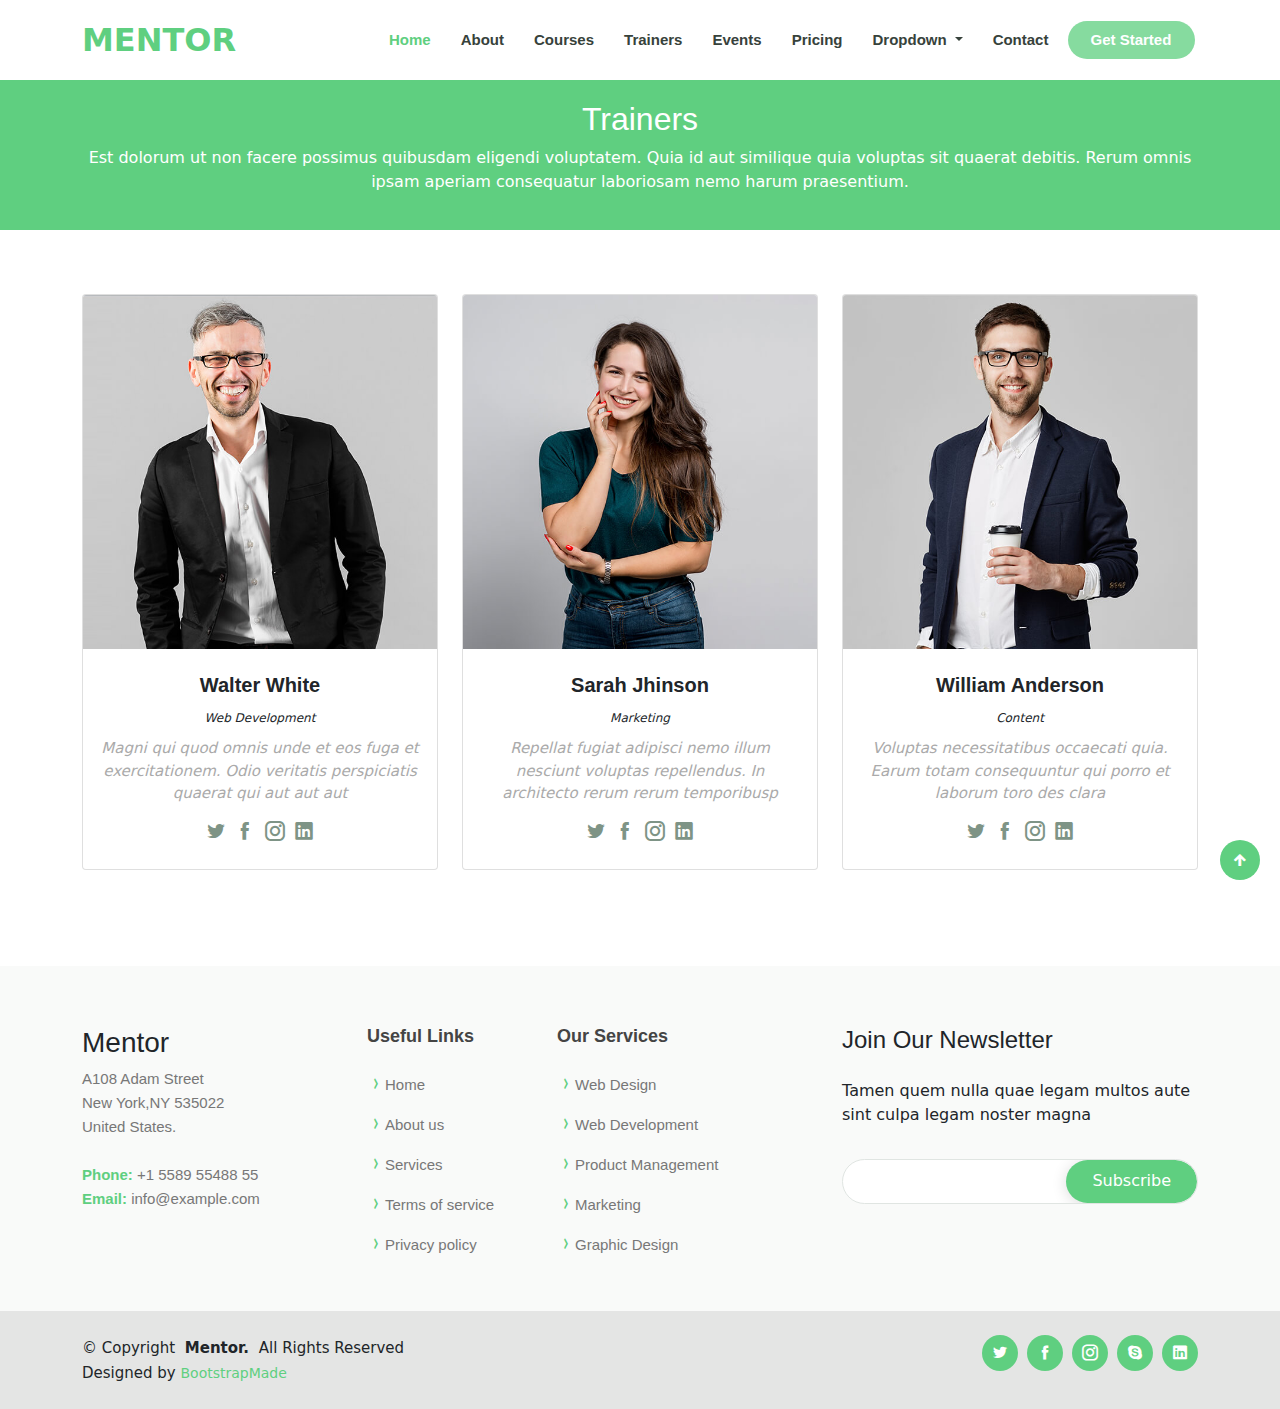
<file: trainers.html>
<!doctype html>
<html>
<head>
     <title> Mentor Template With Bootstrap</title>
             <!---- meta link ------>
	 <meta charset="UTF-8">
	 <meta name="viewport" content="width=device-width , initial-scale=1.0">
             <!---- favicon link ----->
     <link rel="icon" href="images/favicon.png">
	         <!---- icofont link ----->
	 <link rel="stylesheet" href="icon/icofont.min.css">
	         <!----- bootstrap link ---->
	 <link rel="stylesheet" href="css/bootstrap.min.css">
	         <!----- responsive link ---->
	 <link rel="stylesheet" href="css/responsive.css">
	         <!---- css link ----->
	 <link rel="stylesheet" href="css/main.css">
	 
</head>
<body>

             <!--------- header section start ---------->
  
        <header class="navbar-expand-lg navbar-light bg-white pt-3 pb-3">
			  
			 
				<div class="container">
			  <div class="row">
			  
			     <div class="col-lg-3 logo-name d-flex justify-content-between">
				     <a class="logo fs-2 fw-bolder" href="index.html">MENTOR</a>
					      <div class="nav-btn d-flex justify-content-between">
						    <a class="nav-link get-btn d-block d-md-block d-lg-none" href="courses.html">Get Started</a>
						 
								<button class="navbar-toggler" type="button" data-bs-toggle="collapse" data-bs-target="#navbarNavDropdown" aria-controls="navbarNavDropdown" aria-expanded="false" aria-label="Toggle navigation">
								<span class="navbar-toggler-icon"></span>
								</button>
					     </div>
				 </div>
				 
				 
				 <div class="col-lg-9 d-flex">
				   <div class="collapse navbar-collapse align-items-center" id="navbarNavDropdown">
					 <ul class="navbar-nav">
					
							<li class="nav-item">
							  <a class="nav-link active" aria-current="page" href="index.html">Home</a>
							</li>
							
							<li class="nav-item">
							  <a class="nav-link" href="about.html">About</a>
							</li>
							
							<li class="nav-item">
							  <a class="nav-link" href="courses.html">Courses</a>
							</li>
							
							<li class="nav-item">
							  <a class="nav-link" href="trainers.html">Trainers</a>
							</li>
							
							<li class="nav-item">
							  <a class="nav-link" href="events.html">Events</a>
							</li>
							
							<li class="nav-item">
							  <a class="nav-link" href="pricing.html">Pricing</a>
							</li>
							
							<li class="nav-item dropdown">
							
							    <a class="nav-link dropdown-toggle" href="#" id="navbarDropdownMenuLink"  data-bs-toggle="dropdown" aria-expanded="false">
								Dropdown
							    </a>
							  <ul class="dropdown-menu" aria-labelledby="navbarDropdownMenuLink">
								<li><a class="dropdown-item pb-2" href="#">Dropdown 1</a></li>
								
								<li class="dropdown-in">
								
								<a class="dropdown-item pb-2" href="#">Deep Dropdown <i class="icofont-caret-right ps-4"></i></a>
								   
								   <ul class="sub-dropdown">
										<li><a href="#"> Deep Dropdown 1 </a></li>
										<li><a href="#"> Deep Dropdown 2 </a></li>
										<li><a href="#"> Deep Dropdown 3 </a></li>
										<li><a href="#"> Deep Dropdown 4 </a></li>
										<li><a href="#"> Deep Dropdown 5 </a></li>
								   </ul>
								
								</li>
								
								<li><a class="dropdown-item pb-2" href="#">Dropdown 3</a></li>
								<li><a class="dropdown-item pb-2" href="#">Dropdown 4</a></li>
								<li><a class="dropdown-item pb-2" href="#">Dropdown 5</a></li>
							  </ul>
							  
							</li>
							
							<li class="nav-item">
							  <a class="nav-link" href="contact.html">Contact</a>
							</li>
							
							<li class="nav-item d-lg-block  d-none d-md-none">
							  <a class="nav-link get-btn" href="courses.html">Get Started</a>
							</li>
							
							
							
					 </ul>
				   </div>
				 </div>
				</div>
				</div>
			
			</div>
			
        </header>
		
		
		          <!--------- header section end ---------->
				  
				  
				  
		

            <!--------- trainers section start --------------------> 
			
			
			
	<section class="trainers-in mb-5" id="trainers-in">
				<div class="container">
				   <div class="trainers-in-title">
						   <h4> Trainers </h4>
						   <p>Est dolorum ut non facere possimus quibusdam eligendi voluptatem. Quia id aut similique quia voluptas sit quaerat debitis. Rerum omnis ipsam aperiam consequatur laboriosam nemo harum praesentium.</p>
				   </div> 
				</div>
	</section>
	
	
	
	<section class="trainer-section">
	   <div class="container">
	      <div class="row">
		  
		      <div class="col-lg-4 col-md-6 mt-3 mb-5">
			      <div class="card">
					  <img src="images/trainers/trainer-1.jpg" class="card-img-top" alt="trainers-images">
					  <div class="card-body text-center">
						 <h5 class="mt-2">Walter White</h5>
						 <span>Web Development</span>
						 <p class="pt-2">Magni qui quod omnis unde et eos fuga et exercitationem. Odio veritatis perspiciatis quaerat qui aut aut aut</p>
						   
						   <div class="trainer-link mb-2">
						      <a href="#"><i class="icofont-twitter"></i></a>
							  <a href="#"><i class="icofont-facebook"></i></a>
							  <a href="#"><i class="icofont-instagram"></i></a>
							  <a href="#"><i class="icofont-linkedin"></i></a>
						   </div>
					  </div>
				  </div>
			  </div>
			  
			  <div class="col-lg-4 col-md-6 mt-3">
			      <div class="card">
					  <img src="images/trainers/trainer-2.jpg" class="card-img-top" alt="trainers-images">
					  <div class="card-body text-center">
						 <h5 class="mt-2">Sarah Jhinson</h5>
						 <span>Marketing</span>
						 <p class="pt-2">Repellat fugiat adipisci nemo illum nesciunt voluptas repellendus. In architecto rerum rerum temporibusp</p>
						   
						   <div class="trainer-link mb-2">
						      <a href="#"><i class="icofont-twitter"></i></a>
							  <a href="#"><i class="icofont-facebook"></i></a>
							  <a href="#"><i class="icofont-instagram"></i></a>
							  <a href="#"><i class="icofont-linkedin"></i></a>
						   </div>
					  </div>
				  </div>
			  </div>
			  
			  <div class="col-lg-4 col-md-6 mt-3">
			      <div class="card">
					  <img src="images/trainers/trainer-3.jpg" class="card-img-top" alt="trainers-images">
					  <div class="card-body text-center">
						 <h5 class="mt-2">William Anderson</h5>
						 <span>Content</span>
						 <p class="pt-2">Voluptas necessitatibus occaecati quia. Earum totam consequuntur qui porro et laborum toro des clara</p>
						   
						   <div class="trainer-link mb-2">
						      <a href="#"><i class="icofont-twitter"></i></a>
							  <a href="#"><i class="icofont-facebook"></i></a>
							  <a href="#"><i class="icofont-instagram"></i></a>
							  <a href="#"><i class="icofont-linkedin"></i></a>
						   </div>
					  </div>
				  </div>
			  </div>
			  
		  </div>
	   </div>
	</section>
     
				  
	

              <!--------- trainers section end -------------------->
			  
			  
			  
			
			
			    <!-------- footer section start -------->
				 
				 
	
	<footer class="footer-section mt-5">
	   <div class="container">
	      <div class="row">
		  
		     <div class="col-md-6 col-lg-3">
				     <div class="main-details">
					     <h3>Mentor</h3>
						 <p> A108 Adam Street <br> New York,NY 535022 <br> United States. <br><br> 
						 <strong>Phone:</strong> +1 5589 55488 55<br>
						 <strong>Email:</strong>  info@example.com
						 </p>
					 </div>
				</div>
				
				    <!--- useful links -->
					
				<div class="col-md-6 col-lg-2">
				     <div class="useful-links">
					     <h4> Useful Links </h4>
						 <ul class="useful-links-list lh-5">
						     <li><i class="icofont-curved-right"><a href="#">Home</a></i></li>
							 <li><i class="icofont-curved-right"><a href="#">About us</a></i></li>
							 <li><i class="icofont-curved-right"><a href="#">Services</a></i></li>
							 <li><i class="icofont-curved-right"><a href="#">Terms of service</a></i></li>
							 <li><i class="icofont-curved-right"><a href="#">Privacy policy</a></i></li>
						 </ul>
					 </div>
				</div>
				
				    <!--- our services -->
					
				<div class="col-md-6 col-lg-3">
				     <div class="our-services">
					     <h4> Our Services </h4>
						 <ul class="our-services-list">
						     <li><i class="icofont-curved-right"><a href="#">Web Design</a></i></li>
							 <li><i class="icofont-curved-right"><a href="#">Web Development</a></i></li>
							 <li><i class="icofont-curved-right"><a href="#">Product Management</a></i></li>
							 <li><i class="icofont-curved-right"><a href="#">Marketing</a></i></li>
							 <li><i class="icofont-curved-right"><a href="#">Graphic Design</a></i></li>
						 </ul>
					 </div>
				</div>
				
				  <!--- subscribe -->
				 

                				 
				<div class="col-md-6 col-lg-4">
				     <div class="subscribe">
					     <h4> Join Our Newsletter </h4>
						 <p class="pt-3 pb-3 fs-6"> Tamen quem nulla quae legam multos aute sint culpa legam noster magna </p>
						 
						 <form class="sub-btn">
						     <input type="email" id="email" name="email" required>
							 <button>Subscribe</button>
						 </form>
						 
					 </div>
				</div>
				
				
		  </div>
	   </div>
	</footer>
				 
				 
				 
				 <!-------- footer section end -------->
				 
				 
			         <!------------- copyright section start ---------->
					 
					 
	<section class="copyright pt-4 pb-4">
	    <div class="container">
		   <div class="row">
		   
		      <div class="col-md-7 col-lg-9"> 
			      <div class="rights-details">
				      © Copyright <span>Mentor.</span> All Rights Reserved
				  </div>
				  <div class="rights-link">
				       Designed by <a href="#">BootstrapMade</a>
				  </div>
			  </div>
			  
			  <div class="col-md-5 col-lg-3">
			      <div class="end-link">
				     <a href="#"><i class="icofont-twitter"></i></a>
					 <a href="#"><i class="icofont-facebook"></i></a>
					 <a href="#"><i class="icofont-instagram"></i></a>
					 <a href="#"><i class="icofont-skype"></i></a>
					 <a href="#"><i class="icofont-linkedin"></i></a>
				  </div>
				  
			  
			      <!---- arrow ---->
				  
			  <div class="arrow">
			     <a href="#"><i class="icofont-arrow-up"></i></a>
			  </div>
			  </div>
			  
		  </div>
		</div>
	</section>


                    <!------------- copyright section end ------------>		
    
     
	 
	          
			  
			  
			  
  
			  
			  
			  
			  
			  
	<script src="js/bootstrap.bundle.min.js"> </script>		  
</body>
</html>
</file>
<file: css/responsive.css>
@media (max-width:576px){
	
	.get-btn{
		margin-right:10px;
	}
	     /*--- course section ----*/
		 
	.course-section .course-title h6:after{
		left:20%;
		width:25%;
	}
	
	/*--- banner --*/
	
	.banner-content{
		
	}
	.banner-section .banner-content h1{
		font-size:30px;
	}
	.banner-section .banner-content p{
		font-size:18px;
	}
	
	.banner-section .banner-content{
		padding-top:200px;
		padding-bottom:180px;
	}
	
	
	/*--- end link ----*/
	
	.copyright{
	text-align:center;
    } 
	.copyright .end-link{
	text-align:center;
	margin-top:10px;
    } 
	
	.direction{
		flex-direction:column-reverse;
	}
	/*-------- about ------*/
	
	.testimonials-section .testimonials-title h6:after{
		left:46%;
		width:30%;
	}

}


@media (min-width:576px) and (max-width:992px){
	
	.banner-section .banner-content{
		padding-top:200px;
		padding-bottom:200px;
	}
	   /*--- course ----*/
	.course-section .course-title h6:after{
		left:20%;
		width:22%;
	}
	
	.direction{
		flex-direction:column-reverse;
	}
	.get-btn{
		margin-right:10px;
	}
	
	/*------- about -----*/
	
	.testimonials-section .testimonials-title h6:after{
		left:28%;
		width:22%;
	}
}



@media (min-width:992px){
	
	
	
	
	.get-btn1 a{
	color:#fff;
	display:inline-block;
	background-color:#86db9f;
	padding:8px 24px;
	border-radius:25px;
	margin-left:12px;
    }
   .get-btn1 a:hover{
	color:#fff;
	background-color:#3ac162;
    }
	
	
	
	/*--- navbar ---*/
	
	.navbar-collapse .navbar-nav .nav-item .nav-link{
		padding-left:10px;
		font-size:14px;
	}
   
	
	  /*-- banner --*/
	
	.banner-section .banner-content{
		padding-top:300px;
		padding-bottom:300px;
	}
	
	.course-section .course-title h6:after{
		left:12%;
		width:12%;
	}
	
	.card-body-section-btn a{
		font-size:18px;
	}
	
	.copyright .end-link a{
		margin:0;
	}
	.direction{
		flex-direction:unset !important;
	}
	
	
	/*---- about ----*/
	
	.testimonials-section .testimonials-title h6:after{
	  left:16%;
	  width:20%;
	}
	
}


@media (min-width:1200px){
	
	.course-section .course-title h6:after{
		left:9%;
		width:12%;
	}
	.card-body-section-btn a{
		font-size:20px;
	}
	
	.copyright .end-link a{
		margin-left:4px;
	}
	
	.direction{
		flex-direction:unset !important;
	}
	   
	    /*-- banner ----*/
	
	.banner-section .banner-content{
	padding-top:160px;
	padding-bottom:100px;
	}
	
	/*---- navbar ---*/
	
	.navbar-collapse .navbar-nav .nav-item .nav-link{
		padding-left:22px;
		font-size:15px;
	}
	.get-btn{
		margin-right:0;
	}
	
	/*------- about -----*/
	
	.testimonials-section .testimonials-title h6:after{
	  top:40%;
	  left:14%;
	  width:13%;
	}
	
}
</file>
<file: css/main.css>
*{
	margin:0;
	padding:0;
	box-sizing:border-box;
}

     /*--- ol,ul commom style ---*/

ol,ul{
	padding-left:0 !important;
}
h1,h2,h3,h4,h5,h6{
	font-family: "Raleway", sans-serif !important;
}

.get-btn{
	color:#fff;
	display:inline-block;
	background-color:#86db9f;
	padding:8px 24px;
	border-radius:25px;
	margin-left:12px;
}
.get-btn:hover{
	color:#fff;
	background-color:#3ac162;
}




             /*------------ header section style start -----*/

.navbar-light{
	position:fixed;
	z-index:2;
	top:0;
	right:0;
	left:0;
	bottom:auto;
}
.logo-name a.logo{
	text-decoration:none;
	color:#5fcf80;
}


	/*---- nav-link ---*/
	
.navbar-nav .nav-item .nav-link{
	font-size:15px;
	font-weight:600;
	padding-left:22px;
	color:#37423b;
	font-family: "Poppins", sans-serif;
	transition:all 0.3s ease;
}
.navbar-light .navbar-nav .nav-link.active, .navbar-light .navbar-nav .show>.nav-link{
	color:#5fcf80;
}
.navbar-nav .nav-item .nav-link:hover{
	color:#5fcf80;
}

.navbar-nav .nav-item .get-btn{
	color:#fff;
	display:inline-block;
	background-color:#86db9f;
	padding:8px 24px;
	border-radius:25px;
	margin-left:12px;
}
.navbar-nav .nav-item .get-btn:hover{
	color:#fff;
	background-color:#3ac162;
}


      /*----- dropdown ----*/


.dropdown-menu {
	border:none;
	box-shadow:2px 2px 18px -5px #ccc;
}
.dropdown-item{
	font-weight:600;
}
.dropdown-item:hover{
	color:#5fcf80;
	background:none;
}
.nav-li:hover .dropdown-item {
	transform:translateY(0);
	opacity:1;
	visibility:visible;
}

	

.dropdown-in{
	position:relative;
}
.dropdown-in i{
	padding-left:60px;
}

       /*--- ---*/
	   
.sub-dropdown{
	position:absolute;
	top:0;
	right:100%;
	min-width:190px;
	background-color:#fff;
	box-shadow:2px 2px 18px -5px #ccc;
	border-radius:2px;
	text-align:left;
	transform:translateX(-15px);
	opacity:0;
	visibility:hidden;
	transition:all 0.3s ease;
	margin-left:80px;
}
.sub-dropdown li{
	list-style-type:none;
}
.sub-dropdown li a{
	text-decoration:none;
	font-weight:600;
	color:#212529;
	display:block;
	padding:10px 0px 6px 20px;
	transition:all 0.3s ease;
}
.sub-dropdown li a:hover{
	color:#5fcf80;
}
.dropdown-in:hover .sub-dropdown{
	transform:translateX(0);
	opacity:1;
	visibility:visible;
}
	
			 
			 
			 /*------------ header section style end -----*/
			 
			 


             /*--------- banner section style start -------*/
			 
			 
.banner-section{
	background-image: linear-gradient(rgba(0, 0 , 0, 0.4), rgba(0, 0, 0, 0.4)) ,url("../images/main-img.jpg");
	background-size:cover;
	background-attachment:fixed;
	background-position:top center;
	width:100%;
}
.banner-content{
	color:#fff;
	padding-top:160px;
	padding-bottom:100px;
}
.banner-content h1{
	font-size:50px;
	font-weight:700;
}
.banner-content p{
	font-size:24px;
	padding-bottom:20px;
}
.banner-content a.banner-btn{
	text-decoration:none;
	color:#fff;
	font-size:18px;
	border:2px solid #fff;
	padding:10px 35px;
	border-radius:25px;
	transition:all 0.3s ease;
}
.banner-content a.banner-btn:hover{
	background-color:#5fcf80;
	color:#fff;
	border-color:#5fcf80;
}
 
 
                /*--------- banner section style end -------*/
				
				
				
				/*--------- image-content section style start -------*/

.image-content{
	font-family: "Raleway", sans-serif;
}				
.content h3{
	font-size:26px;
	font-weight:600;
}
.content .content-italic{
	font-size:17px;
	font-style:italic;
}
.content .last-line{
	font-size:17px;
}

.content ul li{
	list-style-type:none;
	font-size:17px;
	padding-top:10px;
	padding-bottom:10px;
}
.content ul li i{
	color:#5fcf80;
	margin-right:10px;
	line-height:1.5;
}			
				
				/*--------- image-content section style end -------*/
				
				
				
				/*-------- rating section style start -----------*/

.rating-section{
	background-color:#f6f7f6;
}				
.rating-box{
	text-align:center;
	padding:50px 0;
}
.rating-box h2{
	color:#5fcf80;
	font-size:50px;
	font-weight:700;
}
.rating-box p{
	font-size:16px;
	color:#37423b;
	font-weight:bold;
	font-family: "Raleway", sans-serif;
}
				
				
				/*-------- rating section style end -----------*/
				
				
				
				/*-------- details section section style start -----------*/
				

  /*--- main-box --*/
.main-box{
	border-radius:5px;
	background-color:#5fcf80;
	font-family: "Raleway", sans-serif;
	height:100%;
}
.main-box a{
	display:inline-block;
	text-decoration:none;
	border-radius:50px;
	padding:8px 25px;
	color:#fff;
    background: rgba(255, 255, 255, 0.2);
	transition:all 0.3s ease;
}
.main-box .details-btn a:hover{
	color:#5fcf80;
	background-color:#fff;
}


/*-- second box ---*/



.second-box{
	border:1px solid #eef0ef;
	text-align:center;
	height:100%;
	padding:20px 30px;
}
.second-box i{
	display:inline-block;
	font-size:30px;
	border-radius:50%;
	padding:15px 15px;
	color:#5fcf80;
	background-color:#ecf9f0;
	margin-top:20px;
	margin-bottom:25px;
}
.second-box h5{
	font-size:20px;
	font-weight:600;
	margin-bottom:30px;
	
}
.second-box p{
	font-size:15px;
	color:#848484;
	line-height:1.5;
}

				
				
				/*-------- details section section style end -----------*/
				
				
				
				
			/*--------- trading section style start ------*/
			
			
.trading-box{
	border:1px solid #eef0ef;
	min-height:50%;
	margin-bottom:30px;
	padding:20px;
}

.trading-box i{
	display:inline-block;
	font-size:32px;
}
.trading-box h5 a{
	text-decoration:none;
	color:#37423b;
	font-size:15px;
	font-weight:600;
	text-align:center;
	padding-left:15px;
	transition:all 0.3s ease;
}
.trading-box:hover{
	border-color:#5fcf80;
}
.trading-box:hover h5 a{
	color:#5fcf80;
}
			

			/*--------- trading section style end ------*/
			
			
			
			
			/*--------- course section style start ------*/
			
			
.course-title h6{
	position:relative;
	text-transform:uppercase;
	font-size:15px;
	color:#aaaaaa;
	font-weight:600;
	font-family: "Poppins", sans-serif;
	letter-spacing:2px;
}
.course-title h6:after{
	content:"";
	position:absolute;
	display:inline-block;
	top:40%;
	left:9%;
	width:12%;
	height:1px;
	background-color:#5fcf80;
	
}
.course-title h2{
	text-transform:uppercase;
	font-weight:800;
	font-size:35px;
	color:#37423b;
	letter-spacing:2px;
	font-family: "Poppins", sans-serif;	
}

   /*--- card body ----*/


  
.card-body-section h4 a{
	text-decoration:none;
	background-color:#5fcf80;
	font-size:15px;
	color:#fff;
	padding:10px 18px;
	border:none;
}
.card-body-section  span.number{
	margin:0;
	font-weight:700;
	color:#37423b;
	font-size:20px;
}
.card-body-section-btn a{
	font-weight:600;
	text-decoration:none;
	color:#37423b;
	transition:all 0.3s ease;
}
.card-body-section-btn a:hover{
	color:#5fcf80;
}
p.card-body-section-para{
	font-size:15px;
	color:#777777;
	padding-bottom:20px;
	border-bottom:1px solid #eef0ef;
	
}
.card-end-img img.img-fluid{
	border-radius:50%;
	width:50px;
}
.card-end-img span{
	font-size:16px;
	font-weight:600;
	color:#657a6d;
	padding-left:10px;
}

.card-end-icon{
	font-size:18px;
	color:#657a6d;
}
.card-end-icon i{
	display:inline-block;
	padding-left:15px;
}
.card-end-icon span{
	padding-left:5px;
}

			
			/*--------- course section style end ------*/
			
			
			
			
			
			/*--------- trainer section style start ------*/
			

.trainer-section .card .card-body h5{
	font-size:20px;
	font-weight:600;
}
.trainer-section .card .card-body span{
	font-size:12px;
	font-style:italic;
}
.trainer-section .card .card-body p{
	font-size:15px;
	font-style:italic;
	color:#aaaaaa;
}
.trainer-section .card .card-body .trainer-link a{
	text-decoration:none;
	color:#7e9486;
	transition:all 0.3s ease;
}
.trainer-section .card .card-body .trainer-link a i{
	display:inline-block;
	font-size:20px;
	margin:0 2px;
}
.trainer-section .card .card-body .trainer-link a:hover{
	color:#5fcf80;
}


			/*--------- trainer section style end ------*/
			
			
			
			
			/*-------- footer section style start -----*/
			


.footer-section{
	padding:60px 0 30px 0;
	background-color:#f9faf9;
}
.footer-section .main-details p{
	font-size:15px;
	line-height:1.6;
	font-family: "Raleway", sans-serif;
	color:#777777;
}

   /*--- useful-links ---*/
   
.footer-section .useful-links ul{
	padding-top:10px;
}
.footer-section .useful-links h4{
	font-size:18px;
	font-weight:bold;
	color:#444444;
}
.useful-links .useful-links-list{
	list-style-type:none;
}
.useful-links .useful-links-list li i{
	display:inline-block;
	font-size:18px;
	color:#5fcf80;
}
.useful-links .useful-links-list li i a{
	text-decoration:none;
	color:#777777;
	font-size:15px;
	transition:all 0.3s ease;
	line-height:40px;
	font-family: "Open Sans", sans-serif;
}
.useful-links .useful-links-list li i a:hover{
	color:#5fcf80;
}

    /*----- our services ----*/
	

.footer-section .our-services ul{
	padding-top:10px;
}
.footer-section .our-services h4{
	font-size:18px;
	font-weight:bold;
	color:#444444;
}
.our-services .our-services-list{
	list-style-type:none;
}
.our-services .our-services-list li i{
	display:inline-block;
	font-size:18px;
	color:#5fcf80;
}
.our-services .our-services-list li i a{
	text-decoration:none;
	color:#777777;
	font-size:15px;
	transition:all 0.3s ease;
	line-height:40px;
	font-family: "Open Sans", sans-serif;
}
.our-services .our-services-list li i a:hover{
	color:#5fcf80;
}


     /*----- subscribe ----*/
	 


.sub-btn{
	border:1px solid #e0e5e2;
	border-radius:25px;
	width:100%;
	height:45px;
	background-color:#fff;
	padding:7px 103px 3px 11px;
	overflow:hidden;
	position:relative;
}
.sub-btn button{
	position:absolute;
	top:0;
	right:0;
	height:100%;
	border:none;
	color:#fff;
	padding:0 26px;
	border-radius:25px;
	background-color:#5fcf80;
	box-shadow:0px 2px 15px rgb(0 0 0 / 14%);
	transition:all 0.3s ease;
}
.sub-btn button:hover{
	background-color:#3ac162;
}
.sub-btn #email{
	border:none;
	height:30px;
	width:90%;
	padding:0 6px 0 6px;
}
		
			
			/*-------- footer section style end -----*/
			
			
			
			/*-------- copyright section style start -----*/
			

.copyright{
	background-color:#4a504a26;
}			
.copyright .rights-details{
	font-size:15px;
	line-height:1.8;
}
.copyright .rights-details span{
	font-weight:bold;
	padding-right:5px;
	padding-left:5px;
}
.copyright .rights-link{
	font-size:15px;
}
.copyright .rights-link a{
	text-decoration:none;
	color:#5fcf80;
	font-size:14px;
}


   /*--- end link ----*/
   
   
.end-link{
	text-align:end;
}   
.end-link a{
	display:inline-block;
	text-decoration:none;
	color:#fff;
	border-radius:50%;
	background-color:#5fcf80;
	padding:6px 10px;
	font-size:16px;
	margin-left:4px;
	text-align:center;
	transition:all 0.3s ease;
}
.end-link a:hover{
	background-color:#3ac162;
}



.arrow{
	position:fixed;
	bottom:20px;
	right:20px;
	z-index:2;
}

.arrow a{
	
	text-decoration:none;
	display:inline-block;
	color:#fff;
	font-size:20px;
	border:1px solid none;
	border-radius:50%;
	background-color:#5fcf80;
	padding:5px 10px;
	text-align:center;
}
.arrow a:hover{
	opacity:0.8;
}
			
			/*-------- copyright section style end -----*/
			
			
			
			
			
			


	 /*=================== breadcrumb page style start ========================*/
	 
	 
	 
	            /*---------- events section style start -------*/

.events{
	background-color:#5fcf80;
}		
.events-title{
	margin-top:80px;
	text-align:center;
	color:#fff;
	padding:20px 0;
}
.events-title h4{
	font-size:32px;
	font-weight:500;
}
.events-title p{
	font-size:px;
}


      /*------ events-content ------*/

.events-content .card{
	position:relative;
	border:none;
	margin-bottom:60px;

}	  
.events-content .card-img img{
	display:block;
	transition:all 0.5s ease;
	border-radius:0;
}
.events-content .card:hover img{
	transform:scale(1.1);
}
.events-content .card-img{
	overflow:hidden;
	border-radius: 0;
}

.events-content .card-body{
	margin:-64px 30px 0 30px;
	z-index:1;
	background-color:#fff;
	padding:30px;
	border-top:4px solid #fff;
	box-shadow:0px 2px 15px rgb(0 0 0 / 12%);
	transition:all 0.5s ease;
}
.events-content .card:hover .card-body{
	border-color:#5fcf80;
}
.events-content .card-body h4 a{
	text-decoration:none;
	font-weight:600;
	color:#37423b;
	transition:all 0.3s ease;
}

.events-content .card:hover .card-body h4 a{
	color:#5fcf80;
}
.events-content .card-body para{
	font-size:16px;
}
.events-content .card-body p.card-para{
	margin-top:20px;
	font-size:16px;
	color:#5e5e5e;
}
				
				
				/*---------- events section style end -------*/
				
				
				
				
	         /*---------------- pricing style start -------------*/


.pricing{
	background-color:#5fcf80;
}		
.pricing-title{
	margin-top:80px;
	text-align:center;
	color:#fff;
	padding:20px 0;
}
.pricing-title h4{
	font-size:32px;
	font-weight:500;
}
.pricing-title p{
	font-size:px;
}


  /*-- pricing content --*/
  

.pricing-content .card{
	border-radius:0;
	position:relative;
	border:1px solid #eef0ef;
	overflow:hidden;
}
.pricing-content .card .card-header{
	font-size:15px;
	padding:16px 0;
	color:#777777;
	font-size:20px;
	font-weight:600;
	background-color:#f8f8f8;
	border-bottom:none;
}
.pricing-content .card-body .box span{
	color:#bababa;
}
.pricing-content .card-body .box sup{
	font-size:17px;
	top:-15px;
	
}
.pricing-content .card-body .box sup,strong{
	color:#5fcf80;
}
.pricing-content .card-body ul li{
	list-style-type:none;
	padding:0 0 12px 0;
	color:#444444;
	font-size:15px;
}
.pricing-content .card-body ul .li-1,.li-2{
	color:#ccc;
	text-decoration:line-through;
	
}
.pricing-content .card-body ul .li-2{
	color:#ccc;
	text-decoration:line-through;
}
.pricing-content .card-footer{
	background-color:#f8f8f8;
	padding:20px 0;
	border-top:none;
}
.pricing-content .card-footer .btn-buy{
	text-decoration:none;
	color:#fff;
	border-radius:25px;
	background-color:#5fcf80;
	display:inline-block;
	padding:8px 33px;
	font-weight:500;
	transition:all 0.3s ease;
}
.pricing-content .card-footer .btn-buy:hover{
	background-color:#3ac162;
}
.pricing-content .card .header-2{
	background-color:#5fcf80;
	color:#fff;
	border-radius:0;
}	
.pricing-content .advanced{
	position:absolute;
	transform:rotate(45deg);
	width:200px;
	top:20px;
	right:-66px;
	z-index:1;
	background-color:#5fcf80;
	color:#fff;
	text-align:center;
}
			
	 
	 
	          /*---------------- pricing style end -------------*/
			  
			  
			  
		/*---------------- contact style start -------------*/
			  
			  
.contact{
	background-color:#5fcf80;
}		
.contact-title{
	margin-top:80px;
	text-align:center;
	color:#fff;
	padding:20px 0;
}
.contact-title h4{
	font-size:32px;
	font-weight:500;
}
.contact-title p{
	font-size:px;
}

/*--- contact map --*/

.contact-map .map iframe{
	width:100%;
	height:400px;
}	

    /*-- contact content --*/

.contact-content .contact-details .location{
	padding-bottom:20px;
}
.contact-content .contact-details .location i{
	font-size:25px;
	color:#5fcf80;
	border-radius:50%;
	background-color:#ecf9f0;
	float:left;
	width:50px;
	height:50px;
	display:flex;
	align-items:center;
	justify-content:center;
	transition:all 0.5s ease;
}
.contact-content .contact-details .location:hover i{
	color:#fff;
	background-color:#5fcf80;	
}
.contact-content .contact-details .location h4{
	padding-left:70px;
	color:#37423b;
	font-style:22px;
	font-weight:500;
}
.contact-content .contact-details .location p{
	padding-left:70px;
	font-size:15px;
	color:#657a6d;
}

    /*-- form --*/
	
.contact-content .contact-form a{
	text-decoration:none;
	display:inline-block;
	color:#fff;
	font-size:18px;
	padding:8px 35px;
	border-radius:25px;
	background-color:#5fcf80;
	transition:all 0.3s ease;
}
.contact-content .contact-form .send-btn{
	text-align:center;
	margin-top:20px;
}
.contact-content .contact-form a:hover{
	background-color:#3ac162;
}
.contact-content .contact-form .form-control:focus{
	border-color:#3ac162;
	box-shadow:none;
}
			  
			  
		  /*---------------- contact style end -------------*/	
		  
			  
			  
			 /*---------------- course-in style start -------------*/ 
			  
			  
.course-in{
	background-color:#5fcf80;
}		
.course-in-title{
	margin-top:80px;
	text-align:center;
	color:#fff;
	padding:20px 0;
}
.course-in-title h4{
	font-size:32px;
	font-weight:500;
}
.course-in-title p{
	font-size:px;
}	



       /*---------------- course-in style end -------------*/



         /*------------ trainers-in style start ---------*/ 	 


.trainers-in{
	background-color:#5fcf80;
}		
.trainers-in-title{
	margin-top:80px;
	text-align:center;
	color:#fff;
	padding:20px 0;
}
.trainers-in-title h4{
	font-size:32px;
	font-weight:500;
}
.trainers-in-title p{
	font-size:px;
}	



         /*------------ trainers-in style end ---------*/



               /*------------ about-in style start ---------*/	
			   


.about-in{
	background-color:#5fcf80;
}		
.about-in-title{
	margin-top:80px;
	text-align:center;
	color:#fff;
	padding:20px 0;
}
.about-in-title h4{
	font-size:32px;
	font-weight:500;
}
.about-in-title p{
	font-size:px;
}	


   /*---- testimonials ---*/
   
  
.testimonials-title h6{
	position:relative;
	text-transform:uppercase;
	font-size:15px;
	color:#aaaaaa;
	font-weight:600;
	font-family: "Poppins", sans-serif;
	letter-spacing:2px;
}
.testimonials-title h6:after{
	content:"";
	position:absolute;
	display:inline-block;
	top:40%;
	left:13%;
	width:12%;
	height:1px;
	background-color:#5fcf80;
	
}
.testimonials-title h2{
	text-transform:uppercase;
	font-weight:800;
	font-size:35px;
	color:#37423b;
	letter-spacing:2px;
	font-family: "Poppins", sans-serif;	
}

    /*---- testi content ---*/
	

.testi-box{
	margin-left:40px;
}
.testi-box-content {
	border:1px solid #eef0ef;
	padding:33px 35px 33px 56px;
	position:relative;
}
.testi-box-content img{
	width:88px;
	position:absolute;
	left:-46px;
	border:5px solid #fff;
	border-radius:10px;
}
.testi-box-content h3{
	font-size:18px;
	font-weight:bold;
	color:#111;
	margin:10px 0 6px 0;
}
.testi-box-content h4{
	color:#999;
	font-size:14px;
}
.testi-box-content p{
	margin:20px 0 20px 0;
}
.testi-box-content i{
	color:#c1ecce;
	display:inline-block;
	font-size:24px;
}
.testi-box-content p i:first-child{
	padding-right:8px;
	transform:translateY(-5px);
}
.testi-box-content p i:last-child{
	padding-left:8px;
	transform:translateY(10px);
}


              /*------------ about-in style end ---------*/		 			   
			  
			  
			  
	 
	 /*=================== breadcrumb page style end ==========================*/
</file>
